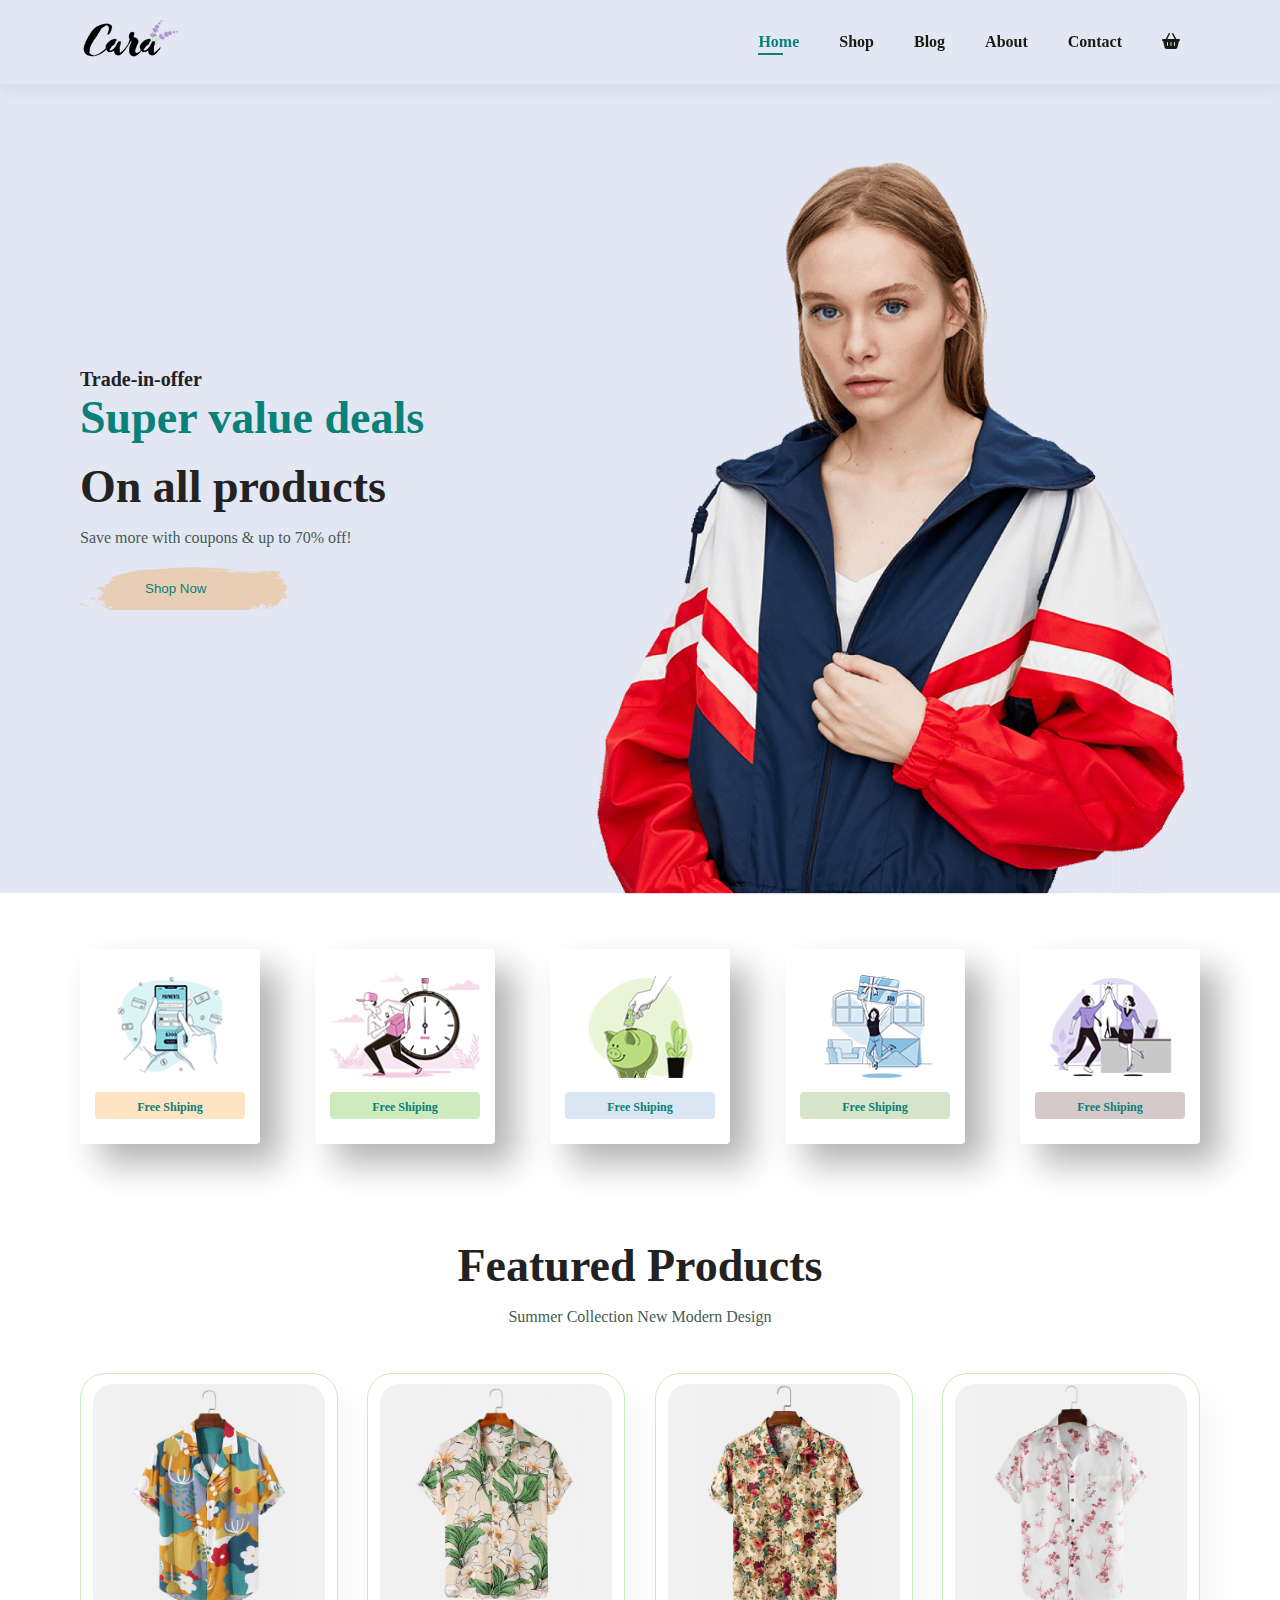
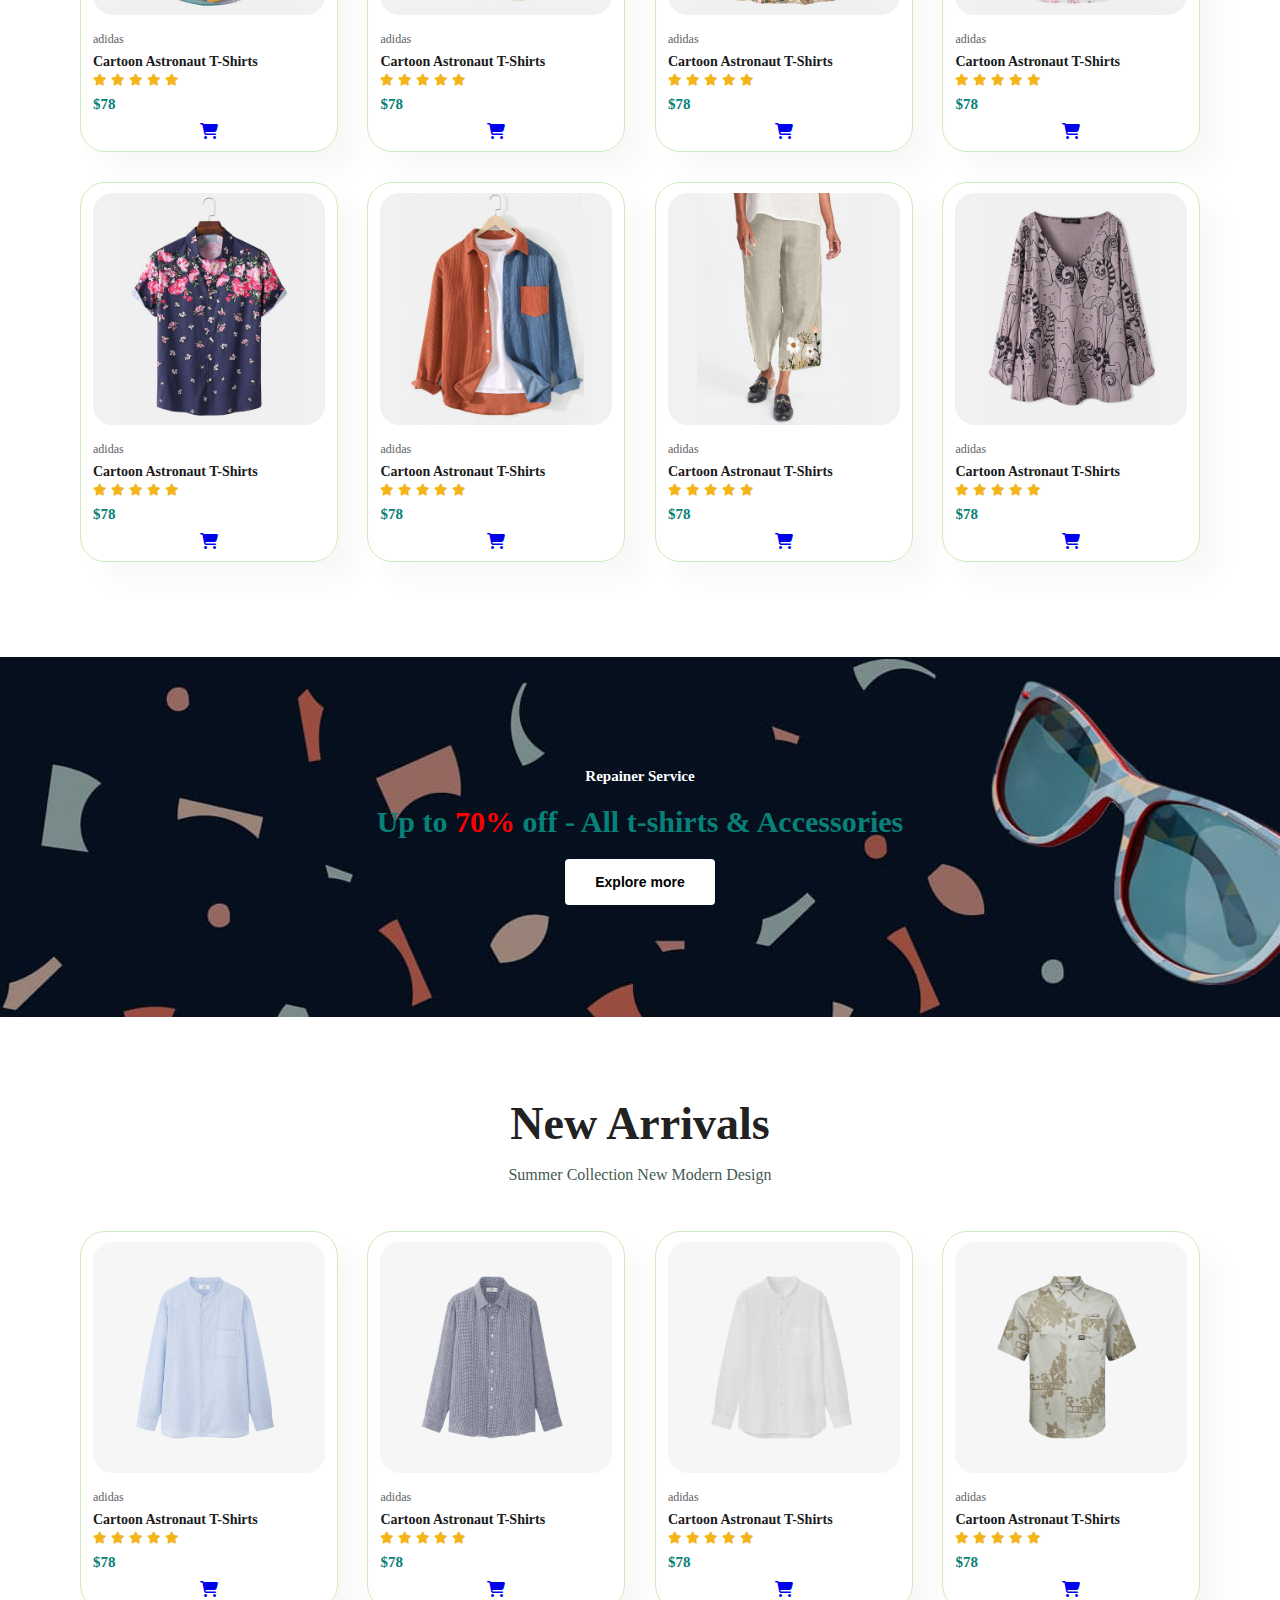
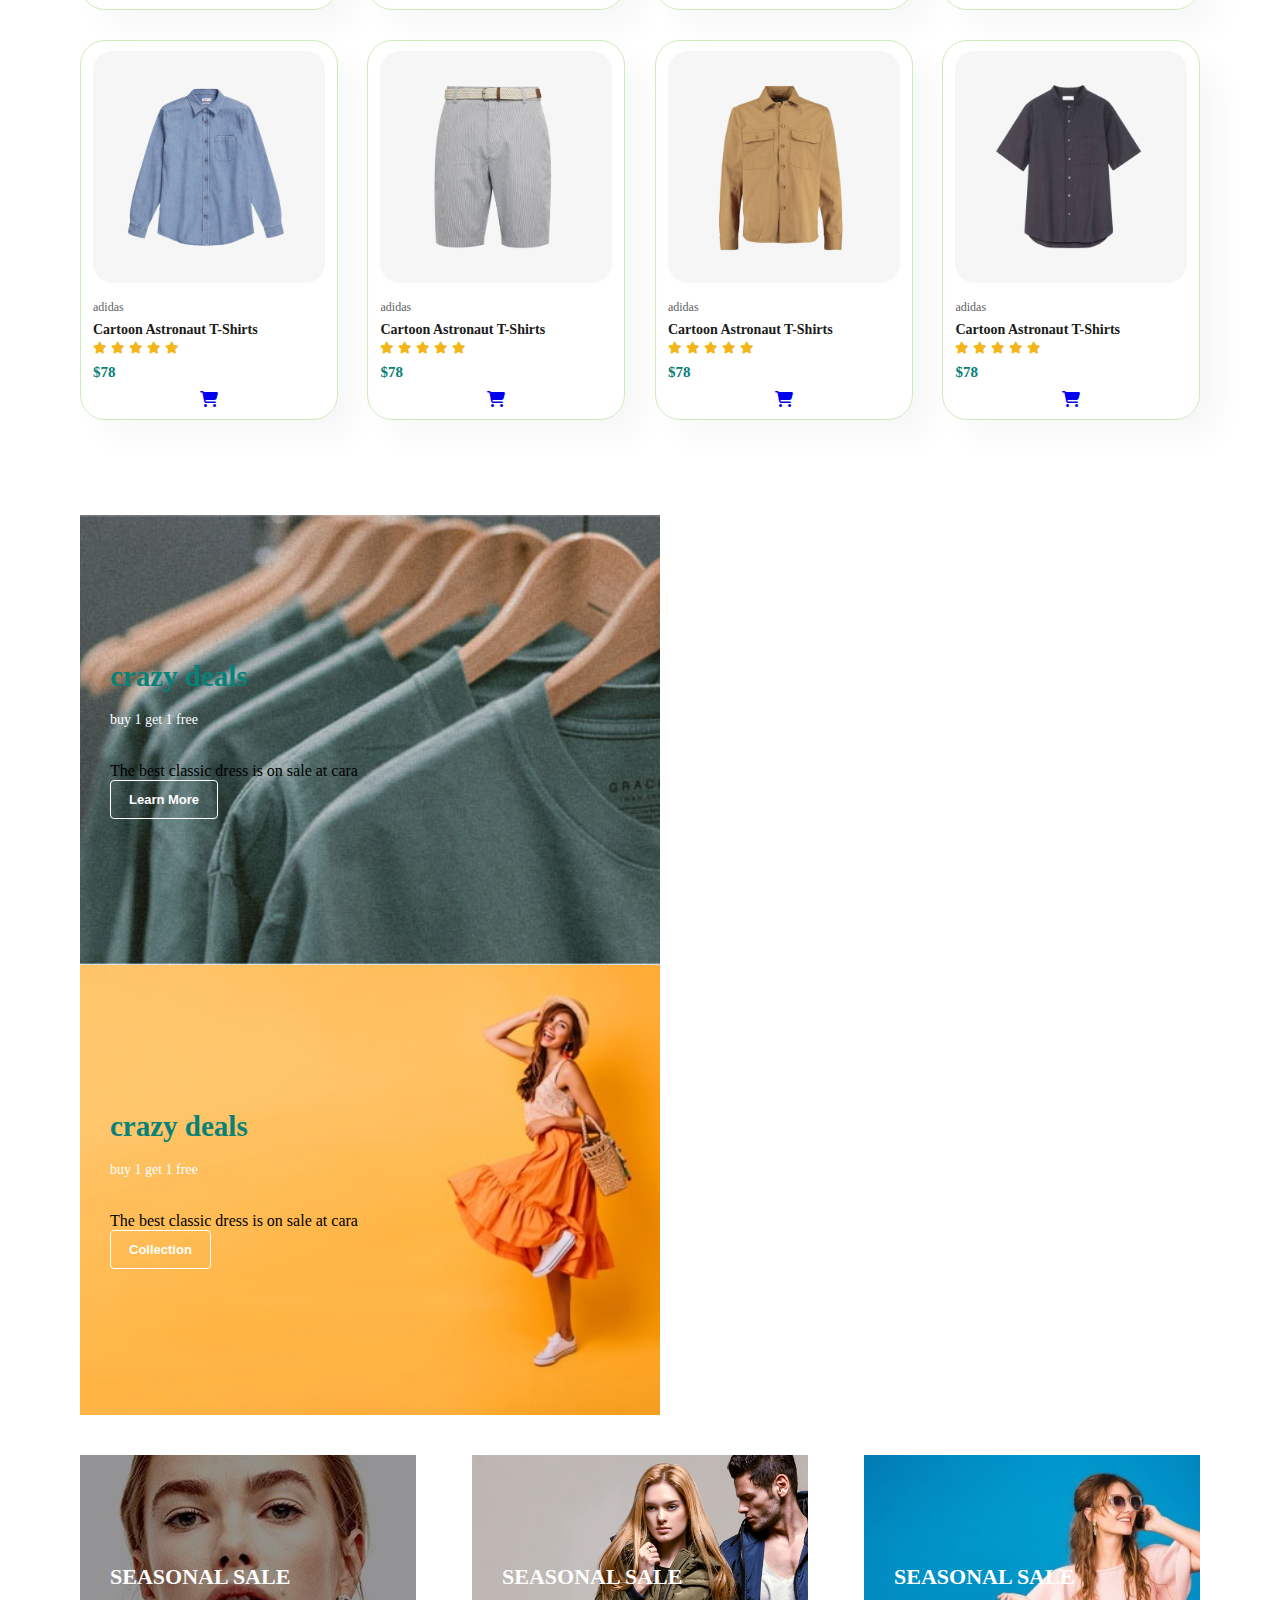
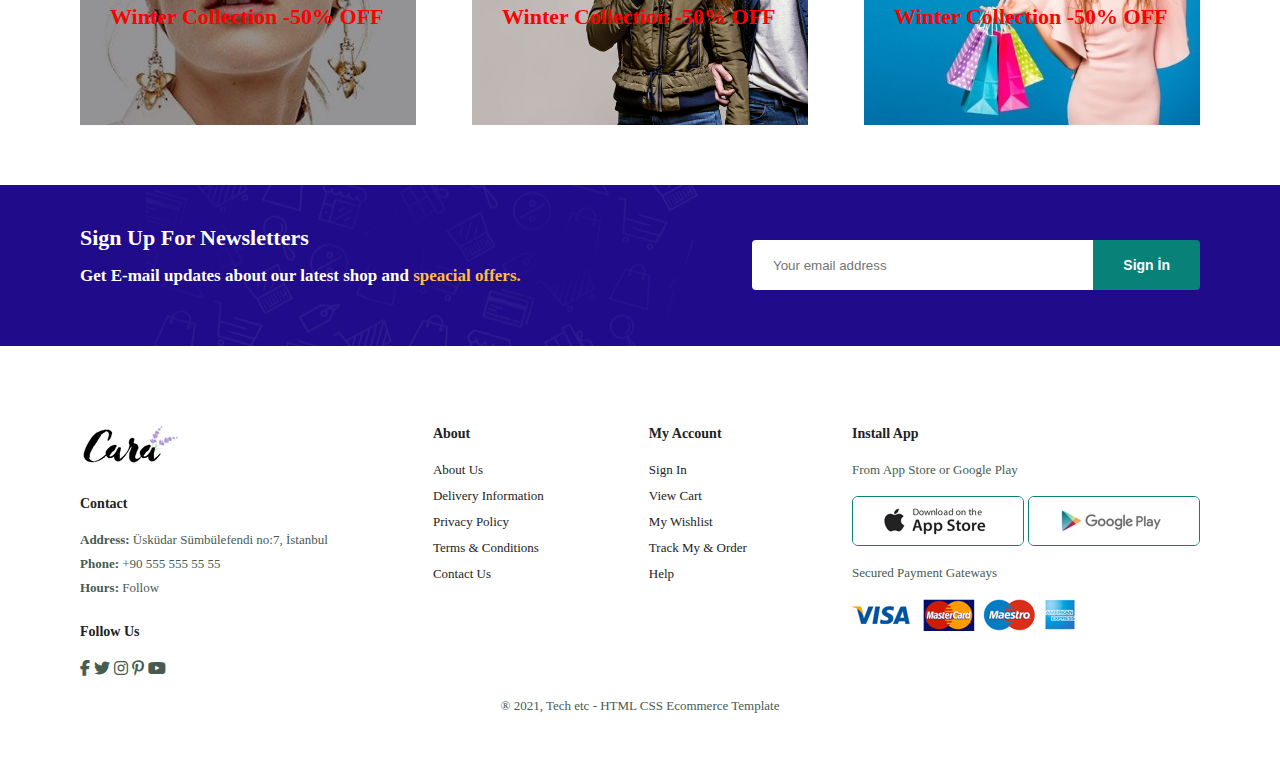
<file: index.html>
<!DOCTYPE html>
<html lang="en">
  <head>
    <meta charset="UTF-8" />
    <meta http-equiv="X-UA-Compatible" content="IE=edge" />
    <meta name="viewport" content="width=device-width, initial-scale=1.0" />
    <link rel="stylesheet" href="styles.css" />
    <link
      rel="stylesheet"
      href="https://cdnjs.cloudflare.com/ajax/libs/font-awesome/6.2.0/css/all.min.css"
    />

    <title>Document</title>
  </head>
  <body>
    <section id="header">
      <a href="#"><img src="./img/logo.png" class="logo" alt="" /></a>
      <div>
        <ul id="navbar">
          <li><a class="active" href="index.html">Home</a></li>
          <li><a href="">Shop</a></li>
          <li><a href="">Blog</a></li>
          <li><a href="">About</a></li>
          <li><a href="">Contact</a></li>
          <li>
            <a href=""><i id="lg-bag" class="fa-sharp fa-solid fa-basket-shopping"></i></a>
          </li>
          <a href="#" id="close"><i class="fa-solid fa-x"></i></a>
        </ul>
        <div id="mobile">
          <a href=""> <i class="fa-sharp fa-solid fa-basket-shopping"></i></a>
          <i id="bar" class="fas fa-outdent"></i>
        </div>
      </div>
    </section>

    <section id="hero">
      <h4 class="one">Trade-in-offer</h4>
      <h2 class="two">Super value deals</h2>
      <h2 class="one">On all products</h2>
      <p class="one">Save more with coupons & up to 70% off!</p>
      <button class="one">Shop Now</button>
    </section>

    <section id="feature" class="section-p1">
      <div class="fe-box">
        <img src="./img/features/f1.png" alt="" />
        <h6>Free Shiping</h6>
      </div>
      <div class="fe-box">
        <img src="./img/features/f2.png" alt="" />
        <h6>Free Shiping</h6>
      </div>
      <div class="fe-box">
        <img src="./img/features/f3.png" alt="" />
        <h6>Free Shiping</h6>
      </div>
      <div class="fe-box">
        <img src="./img/features/f4.png" alt="" />
        <h6>Free Shiping</h6>
      </div>
      <div class="fe-box">
        <img src="./img/features/f5.png" alt="" />
        <h6>Free Shiping</h6>
      </div>
    </section>

    <section id="product1" class="section-p1">
      <h2>Featured Products</h2>
      <p>Summer Collection New Modern Design</p>
      <div class="pro-container">
        <div class="pro">
          <img src="./img/products/f1.jpg" alt="" />
          <div class="des">
            <span>adidas</span>
            <h5>Cartoon Astronaut T-Shirts</h5>
            <div class="star">
              <i class="fas fa-star"></i>
              <i class="fas fa-star"></i>
              <i class="fas fa-star"></i>
              <i class="fas fa-star"></i>
              <i class="fas fa-star"></i>
            </div>
            <h4>$78</h4>
          </div>
          <a href="#"><i class="fa-solid fa-cart-shopping" id="cart"></i></a>
        </div>
        <div class="pro">
          <img src="./img/products/f2.jpg" alt="" />
          <div class="des">
            <span>adidas</span>
            <h5>Cartoon Astronaut T-Shirts</h5>
            <div class="star">
              <i class="fas fa-star"></i>
              <i class="fas fa-star"></i>
              <i class="fas fa-star"></i>
              <i class="fas fa-star"></i>
              <i class="fas fa-star"></i>
            </div>
            <h4>$78</h4>
          </div>
          <a href="#"><i class="fa-solid fa-cart-shopping" id="cart"></i></a>
        </div>
        <div class="pro">
          <img src="./img/products/f3.jpg" alt="" />
          <div class="des">
            <span>adidas</span>
            <h5>Cartoon Astronaut T-Shirts</h5>
            <div class="star">
              <i class="fas fa-star"></i>
              <i class="fas fa-star"></i>
              <i class="fas fa-star"></i>
              <i class="fas fa-star"></i>
              <i class="fas fa-star"></i>
            </div>
            <h4>$78</h4>
          </div>
          <a href="#"><i class="fa-solid fa-cart-shopping" id="cart"></i></a>
        </div>
        <div class="pro">
          <img src="./img/products/f4.jpg" alt="" />
          <div class="des">
            <span>adidas</span>
            <h5>Cartoon Astronaut T-Shirts</h5>
            <div class="star">
              <i class="fas fa-star"></i>
              <i class="fas fa-star"></i>
              <i class="fas fa-star"></i>
              <i class="fas fa-star"></i>
              <i class="fas fa-star"></i>
            </div>
            <h4>$78</h4>
          </div>
          <a href="#"><i class="fa-solid fa-cart-shopping" id="cart"></i></a>
        </div>
        <div class="pro">
          <img src="./img/products/f5.jpg" alt="" />
          <div class="des">
            <span>adidas</span>
            <h5>Cartoon Astronaut T-Shirts</h5>
            <div class="star">
              <i class="fas fa-star"></i>
              <i class="fas fa-star"></i>
              <i class="fas fa-star"></i>
              <i class="fas fa-star"></i>
              <i class="fas fa-star"></i>
            </div>
            <h4>$78</h4>
          </div>
          <a href="#"><i class="fa-solid fa-cart-shopping" id="cart"></i></a>
        </div>
        <div class="pro">
          <img src="./img/products/f6.jpg" alt="" />
          <div class="des">
            <span>adidas</span>
            <h5>Cartoon Astronaut T-Shirts</h5>
            <div class="star">
              <i class="fas fa-star"></i>
              <i class="fas fa-star"></i>
              <i class="fas fa-star"></i>
              <i class="fas fa-star"></i>
              <i class="fas fa-star"></i>
            </div>
            <h4>$78</h4>
          </div>
          <a href="#"><i class="fa-solid fa-cart-shopping" id="cart"></i></a>
        </div>
        <div class="pro">
          <img src="./img/products/f7.jpg" alt="" />
          <div class="des">
            <span>adidas</span>
            <h5>Cartoon Astronaut T-Shirts</h5>
            <div class="star">
              <i class="fas fa-star"></i>
              <i class="fas fa-star"></i>
              <i class="fas fa-star"></i>
              <i class="fas fa-star"></i>
              <i class="fas fa-star"></i>
            </div>
            <h4>$78</h4>
          </div>
          <a href="#"><i class="fa-solid fa-cart-shopping" id="cart"></i></a>
        </div>
        <div class="pro">
          <img src="./img/products/f8.jpg" alt="" />
          <div class="des">
            <span>adidas</span>
            <h5>Cartoon Astronaut T-Shirts</h5>
            <div class="star">
              <i class="fas fa-star"></i>
              <i class="fas fa-star"></i>
              <i class="fas fa-star"></i>
              <i class="fas fa-star"></i>
              <i class="fas fa-star"></i>
            </div>
            <h4>$78</h4>
          </div>
          <a href="#"><i class="fa-solid fa-cart-shopping" id="cart"></i></a>
        </div>
      </div>
    </section>

    <section id="banner" class="section-m1">
      <h4>Repainer Service</h4>
      <h2>Up to <span>70%</span> off - All t-shirts & Accessories</h2>
      <button class="normal">Explore more</button>
    </section>

    <section id="product1" class="section-p1">
      <h2>New Arrivals</h2>
      <p>Summer Collection New Modern Design</p>
      <div class="pro-container">
        <div class="pro">
          <img src="./img/products/n1.jpg" alt="" />
          <div class="des">
            <span>adidas</span>
            <h5>Cartoon Astronaut T-Shirts</h5>
            <div class="star">
              <i class="fas fa-star"></i>
              <i class="fas fa-star"></i>
              <i class="fas fa-star"></i>
              <i class="fas fa-star"></i>
              <i class="fas fa-star"></i>
            </div>
            <h4>$78</h4>
          </div>
          <a href="#"><i class="fa-solid fa-cart-shopping" id="cart"></i></a>
        </div>
        <div class="pro">
          <img src="./img/products/n2.jpg" alt="" />
          <div class="des">
            <span>adidas</span>
            <h5>Cartoon Astronaut T-Shirts</h5>
            <div class="star">
              <i class="fas fa-star"></i>
              <i class="fas fa-star"></i>
              <i class="fas fa-star"></i>
              <i class="fas fa-star"></i>
              <i class="fas fa-star"></i>
            </div>
            <h4>$78</h4>
          </div>
          <a href="#"><i class="fa-solid fa-cart-shopping" id="cart"></i></a>
        </div>
        <div class="pro">
          <img src="./img/products/n3.jpg" alt="" />
          <div class="des">
            <span>adidas</span>
            <h5>Cartoon Astronaut T-Shirts</h5>
            <div class="star">
              <i class="fas fa-star"></i>
              <i class="fas fa-star"></i>
              <i class="fas fa-star"></i>
              <i class="fas fa-star"></i>
              <i class="fas fa-star"></i>
            </div>
            <h4>$78</h4>
          </div>
          <a href="#"><i class="fa-solid fa-cart-shopping" id="cart"></i></a>
        </div>
        <div class="pro">
          <img src="./img/products/n4.jpg" alt="" />
          <div class="des">
            <span>adidas</span>
            <h5>Cartoon Astronaut T-Shirts</h5>
            <div class="star">
              <i class="fas fa-star"></i>
              <i class="fas fa-star"></i>
              <i class="fas fa-star"></i>
              <i class="fas fa-star"></i>
              <i class="fas fa-star"></i>
            </div>
            <h4>$78</h4>
          </div>
          <a href="#"><i class="fa-solid fa-cart-shopping" id="cart"></i></a>
        </div>
        <div class="pro">
          <img src="./img/products/n5.jpg" alt="" />
          <div class="des">
            <span>adidas</span>
            <h5>Cartoon Astronaut T-Shirts</h5>
            <div class="star">
              <i class="fas fa-star"></i>
              <i class="fas fa-star"></i>
              <i class="fas fa-star"></i>
              <i class="fas fa-star"></i>
              <i class="fas fa-star"></i>
            </div>
            <h4>$78</h4>
          </div>
          <a href="#"><i class="fa-solid fa-cart-shopping" id="cart"></i></a>
        </div>
        <div class="pro">
          <img src="./img/products/n6.jpg" alt="" />
          <div class="des">
            <span>adidas</span>
            <h5>Cartoon Astronaut T-Shirts</h5>
            <div class="star">
              <i class="fas fa-star"></i>
              <i class="fas fa-star"></i>
              <i class="fas fa-star"></i>
              <i class="fas fa-star"></i>
              <i class="fas fa-star"></i>
            </div>
            <h4>$78</h4>
          </div>
          <a href="#"><i class="fa-solid fa-cart-shopping" id="cart"></i></a>
        </div>
        <div class="pro">
          <img src="./img/products/n7.jpg" alt="" />
          <div class="des">
            <span>adidas</span>
            <h5>Cartoon Astronaut T-Shirts</h5>
            <div class="star">
              <i class="fas fa-star"></i>
              <i class="fas fa-star"></i>
              <i class="fas fa-star"></i>
              <i class="fas fa-star"></i>
              <i class="fas fa-star"></i>
            </div>
            <h4>$78</h4>
          </div>
          <a href="#"><i class="fa-solid fa-cart-shopping" id="cart"></i></a>
        </div>
        <div class="pro">
          <img src="./img/products/n8.jpg" alt="" />
          <div class="des">
            <span>adidas</span>
            <h5>Cartoon Astronaut T-Shirts</h5>
            <div class="star">
              <i class="fas fa-star"></i>
              <i class="fas fa-star"></i>
              <i class="fas fa-star"></i>
              <i class="fas fa-star"></i>
              <i class="fas fa-star"></i>
            </div>
            <h4>$78</h4>
          </div>
          <a href="#"><i class="fa-solid fa-cart-shopping" id="cart"></i></a>
        </div>
      </div>
    </section>

    <section id="sm-banner" class="section-p1">
      <div class="banner-box banner-box2">
        <h4>crazy deals</h4>
        <h2>buy 1 get 1 free</h2>
        <span>The best classic dress is on sale at cara</span>
        <button class="white">Learn More</button>
      </div>
      <div class="banner-box">
        <h4>crazy deals</h4>
        <h2>buy 1 get 1 free</h2>
        <span>The best classic dress is on sale at cara</span>
        <button class="white">Collection</button>
      </div>
    </section>

    <section id="banner3">
      <div class="banner-box">
        <h2>SEASONAL SALE</h2>
        <h3>Winter Collection -50% OFF</h3>
      </div>
      <div class="banner-box banner-box2">
        <h2>SEASONAL SALE</h2>
        <h3>Winter Collection -50% OFF</h3>
      </div>
      <div class="banner-box banner-box3">
        <h2>SEASONAL SALE</h2>
        <h3>Winter Collection -50% OFF</h3>
      </div>
    </section>

    <section id="newsletter" class="section-p1 section-m1">
      <div class="newstext">
        <h4>Sign Up For Newsletters</h4>
        <p>
          Get E-mail updates about our latest shop and
          <span>speacial offers.</span>
        </p>
      </div>
      <div class="form">
        <input type="text" placeholder="Your email address" />
        <button class="normal">Sign İn</button>
      </div>
    </section>

    <footer class="section-p1">
      <div class="col">
        <img src="./img/logo.png" alt="" class="logo" />
        <h4>Contact</h4>
        <p><strong>Address: </strong> Üsküdar Sümbülefendi no:7, İstanbul</p>
        <p><strong>Phone: </strong> +90 555 555 55 55</p>
        <p><strong>Hours: </strong> Follow</p>
        <div class="follow">
          <h4>Follow Us</h4>
          <div class="icon">
            <i class="fab fa-facebook-f"></i>
            <i class="fab fa-twitter"></i>
            <i class="fab fa-instagram"></i>
            <i class="fab fa-pinterest-p"></i>
            <i class="fab fa-youtube"></i>
          </div>
        </div>
      </div>
      <div class="col">
        <h4>About</h4>
        <a href="#">About Us</a>
        <a href="#">Delivery Information</a>
        <a href="#">Privacy Policy</a>
        <a href="#">Terms & Conditions</a>
        <a href="#">Contact Us</a>
      </div>
      <div class="col">
        <h4>My Account</h4>
        <a href="#">Sign In</a>
        <a href="#">View Cart</a>
        <a href="#">My Wishlist</a>
        <a href="#">Track My & Order</a>
        <a href="#">Help</a>
      </div>
      <div class="col install">
        <h4>Install App</h4>
        <p>From App Store or Google Play</p>
        <div class="row">
          <img src="./img/pay/app.jpg" alt="" />
          <img src="./img/pay/play.jpg" alt="" />
        </div>
        <p>Secured Payment Gateways</p>
        <img src="./img/pay/pay.png" alt="" />
      </div>
      <div class="copyright">
        <p>® 2021, Tech etc - HTML CSS Ecommerce Template</p>
      </div>
    </footer>

    <script src="./script.js"></script>
  </body>
</html>
</file>
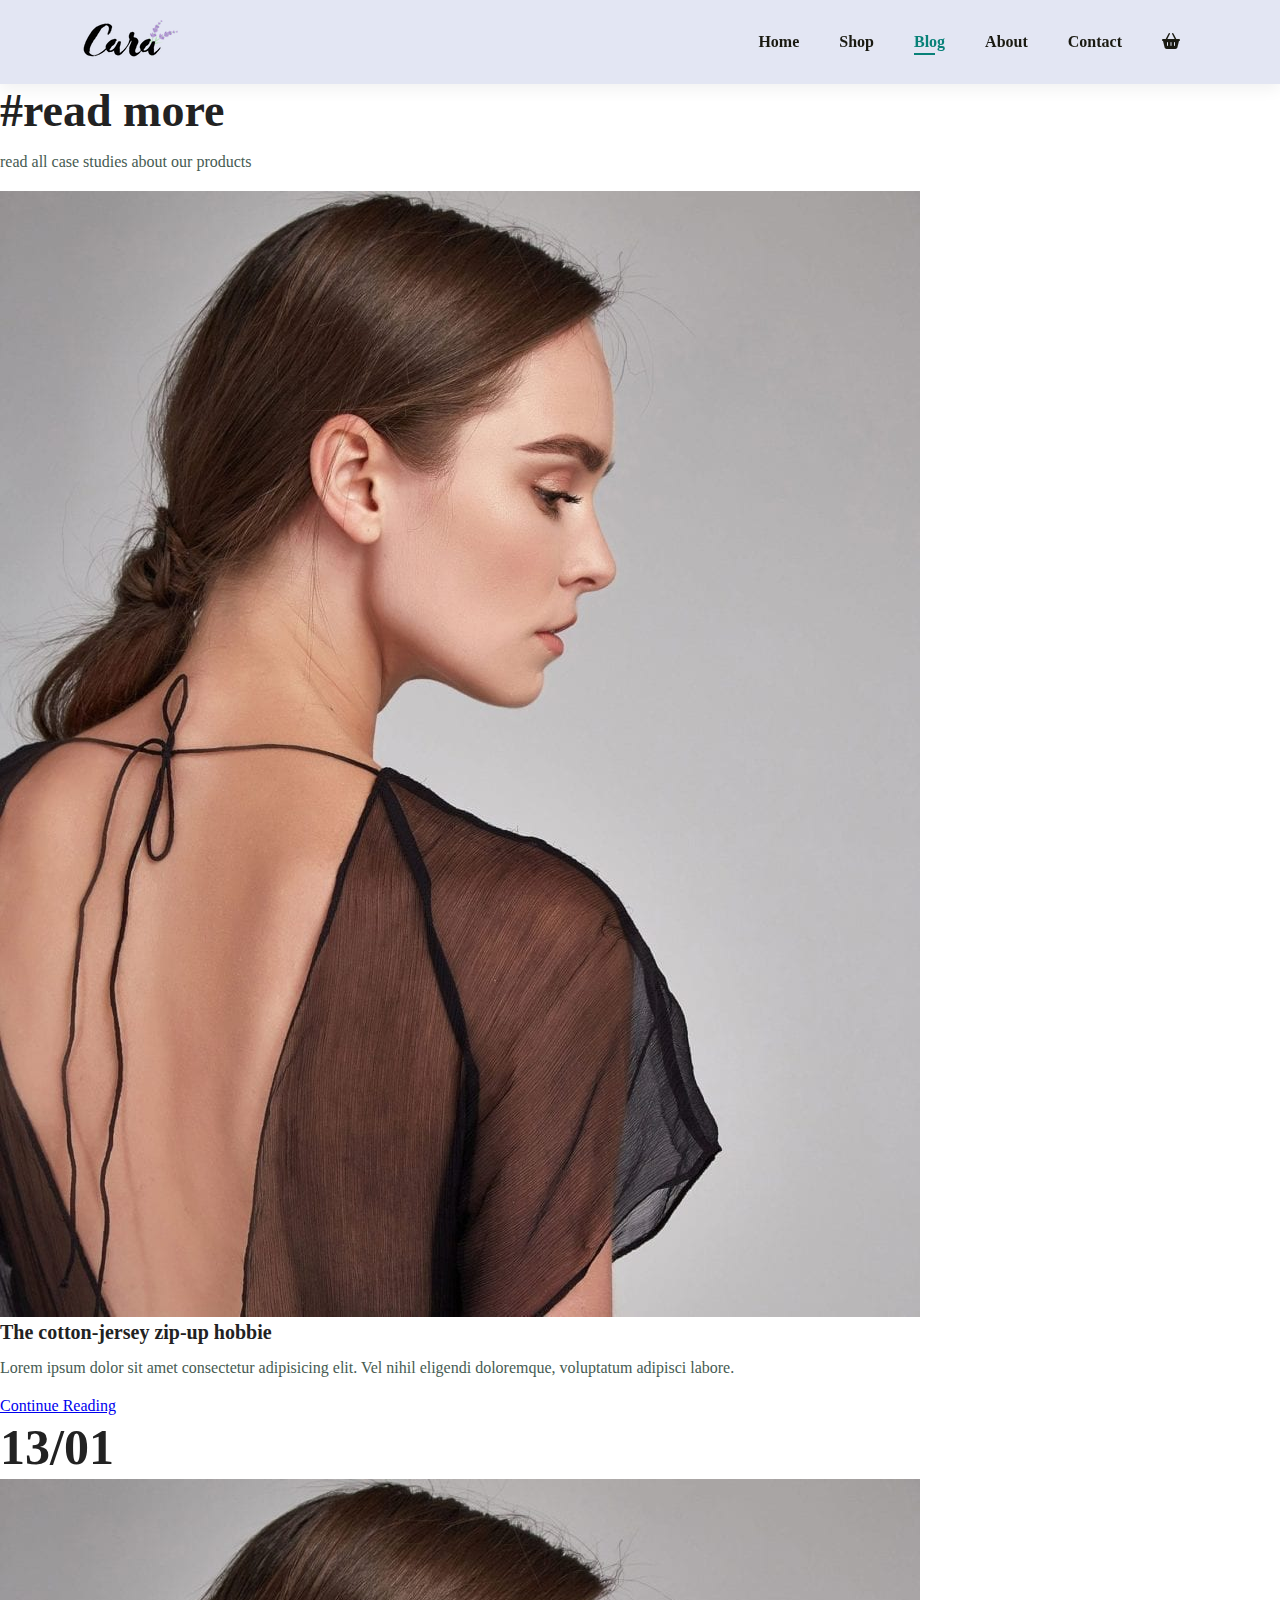
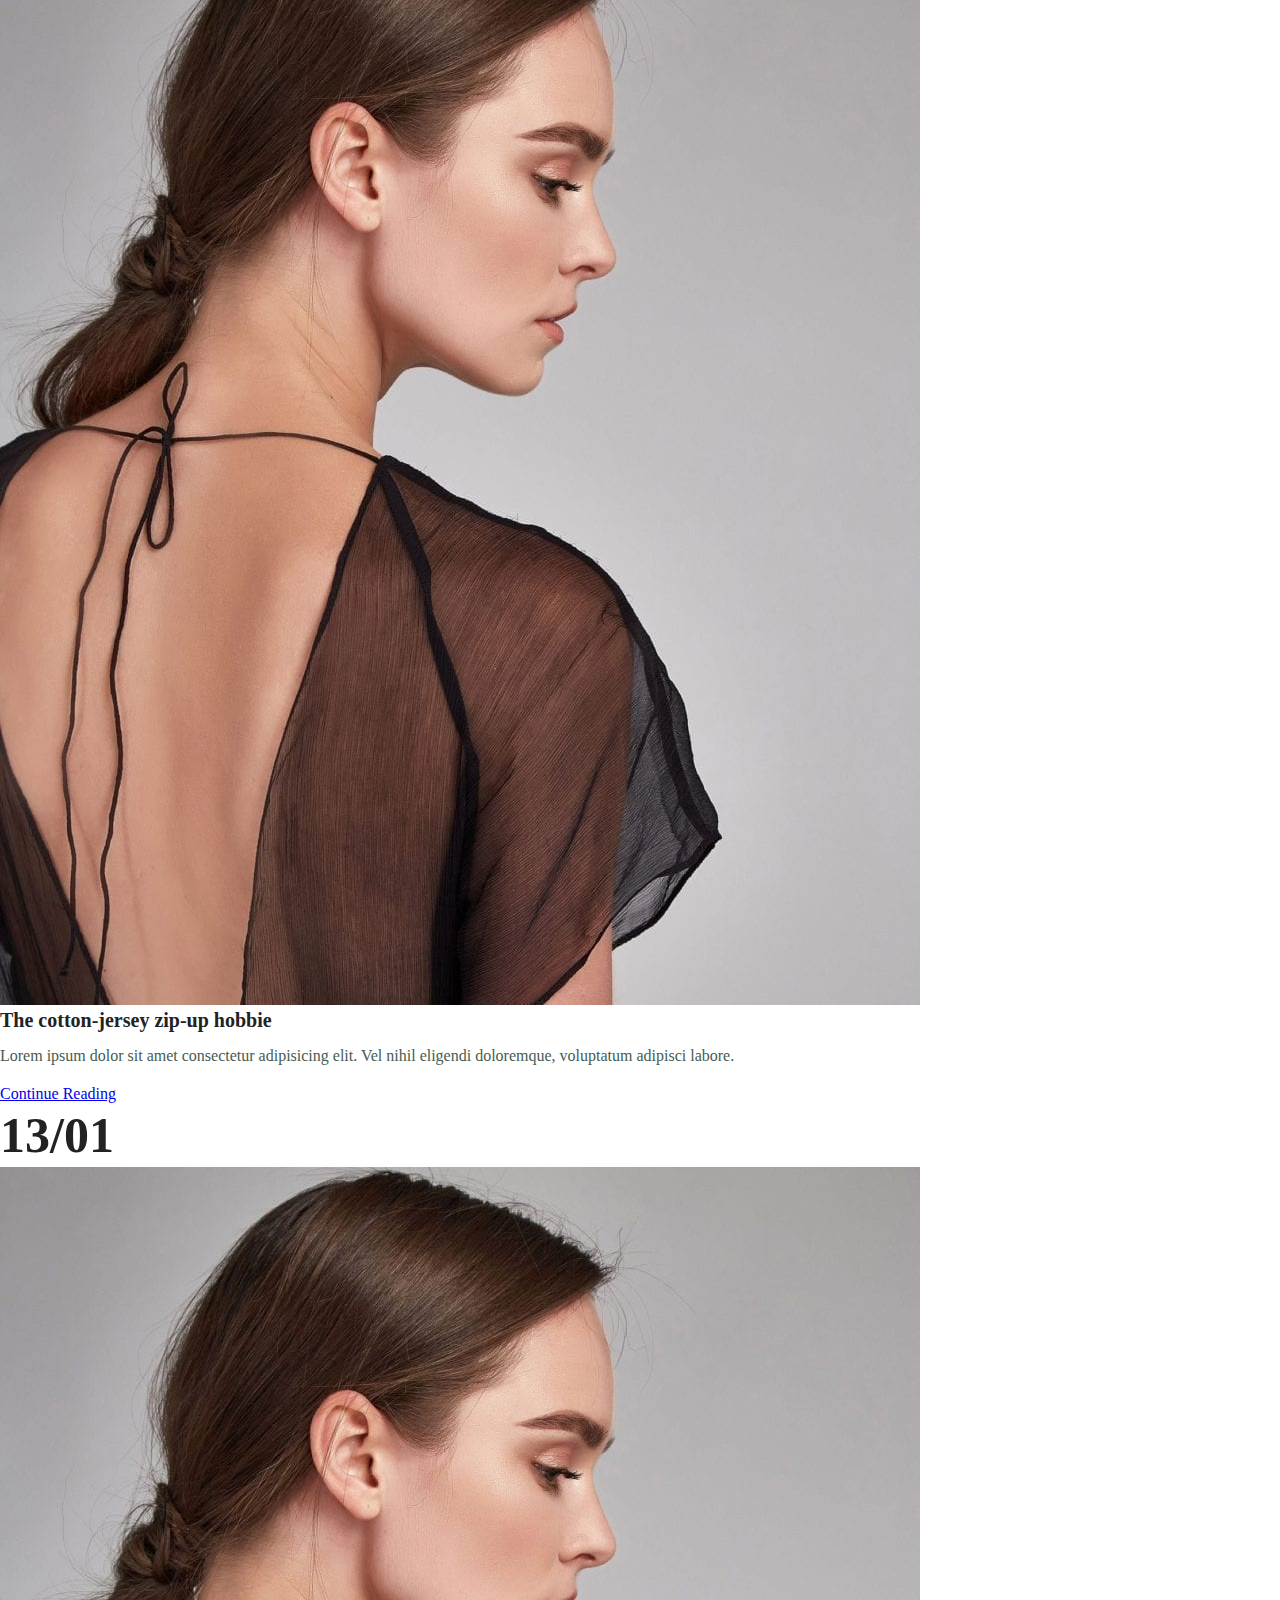
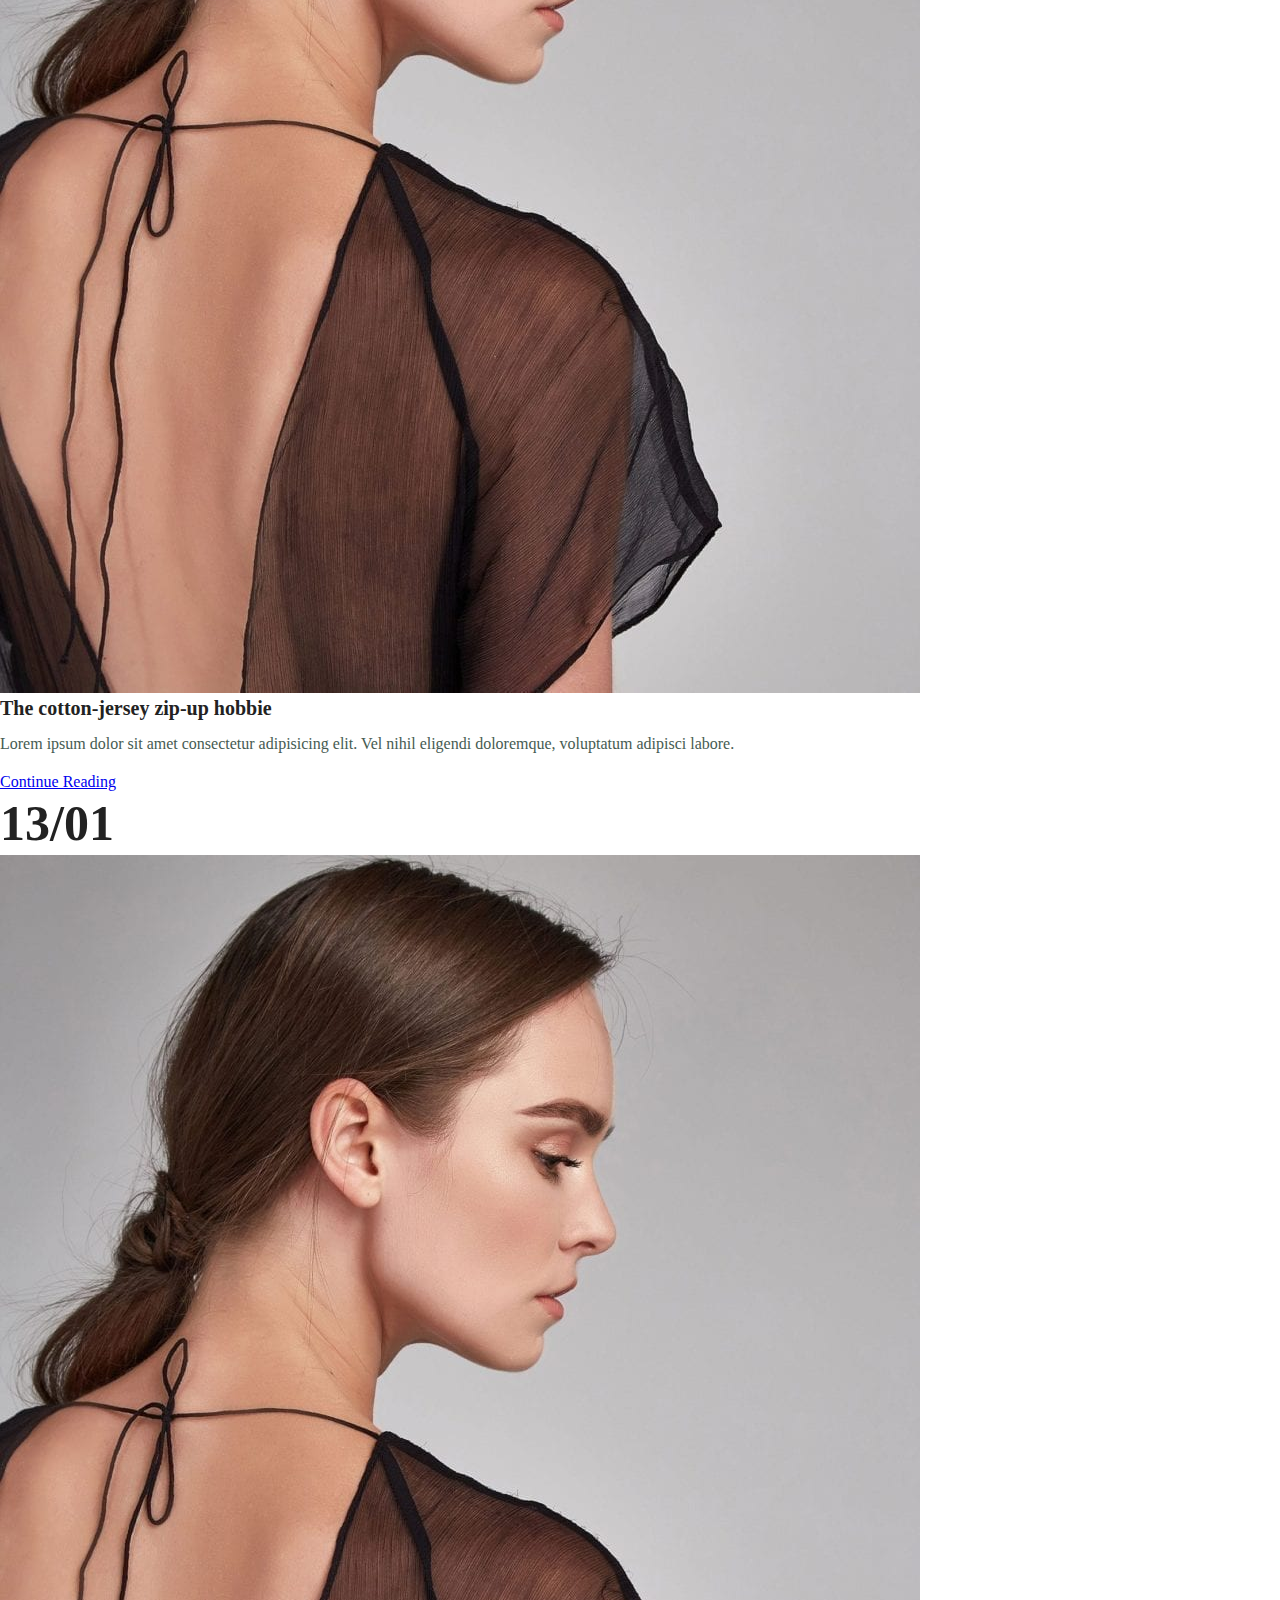
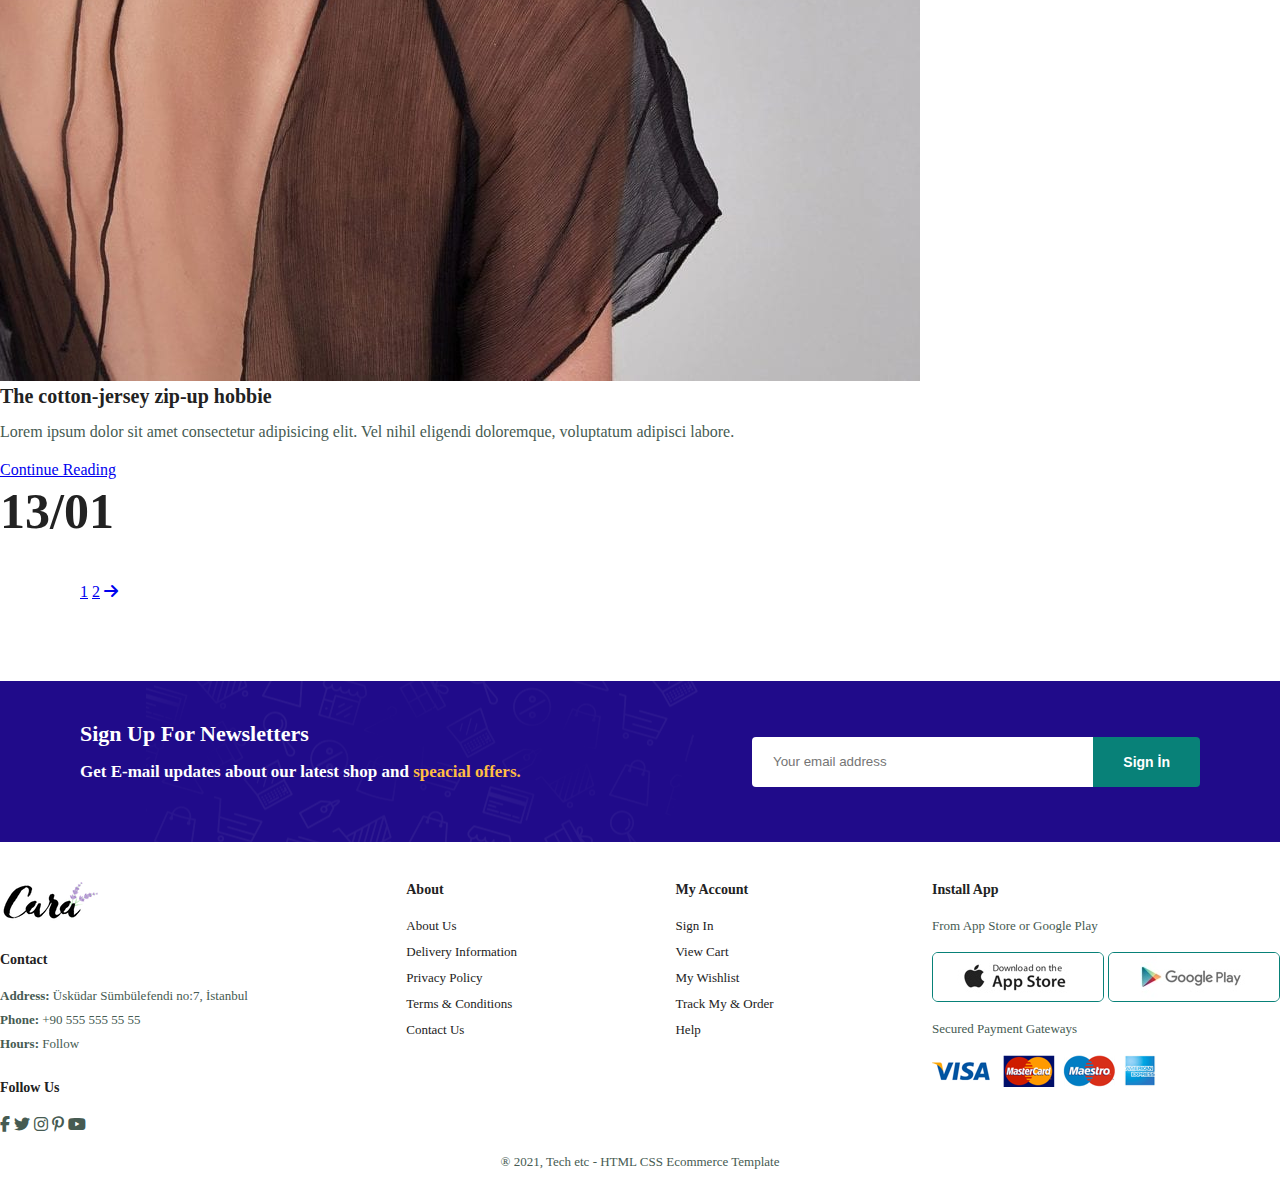
<file: blog.html>
<!DOCTYPE html>
<html lang="en">
  <head>
    <meta charset="UTF-8" />
    <meta http-equiv="X-UA-Compatible" content="IE=edge" />
    <meta name="viewport" content="width=device-width, initial-scale=1.0" />
    <link rel="stylesheet" href="styles.css" />
    <link
      rel="stylesheet"
      href="https://cdnjs.cloudflare.com/ajax/libs/font-awesome/6.2.0/css/all.min.css"
    />

    <title>Document</title>
  </head>
  <body>
    <section id="header">
      <a href="#"><img src="./img/logo.png" class="logo" alt="" /></a>
      <div>
        <ul id="navbar">
          <li><a href="index.html">Home</a></li>
          <li><a href="">Shop</a></li>
          <li><a class="active" href="">Blog</a></li>
          <li><a href="">About</a></li>
          <li><a href="">Contact</a></li>
          <li>
            <a href=""
              ><i id="lg-bag" class="fa-sharp fa-solid fa-basket-shopping"></i
            ></a>
          </li>
          <a href="#" id="close"><i class="fa-solid fa-x"></i></a>
        </ul>
        <div id="mobile">
          <a href=""> <i class="fa-sharp fa-solid fa-basket-shopping"></i></a>
          <i id="bar" class="fas fa-outdent"></i>
        </div>
      </div>
    </section>

    <section id="page-header" class="blog-header">
      <h2>#read more</h2>
      <p>read all case studies about our products</p>
    </section>

    <section id="blog">
      <div class="blog-box">
        <div class="blog-img">
          <img src="./img/blog/b1.jpg" alt="" />
        </div>
        <div class="blog-details">
          <h4>The cotton-jersey zip-up hobbie</h4>
          <p>
            Lorem ipsum dolor sit amet consectetur adipisicing elit. Vel nihil
            eligendi doloremque, voluptatum adipisci labore.
          </p>
          <a href="#">Continue Reading</a>
        </div>
        <h1>13/01</h1>
      </div>
      <div class="blog-box">
        <div class="blog-img">
          <img src="./img/blog/b1.jpg" alt="" />
        </div>
        <div class="blog-details">
          <h4>The cotton-jersey zip-up hobbie</h4>
          <p>
            Lorem ipsum dolor sit amet consectetur adipisicing elit. Vel nihil
            eligendi doloremque, voluptatum adipisci labore.
          </p>
          <a href="#">Continue Reading</a>
        </div>
        <h1>13/01</h1>
      </div>
      <div class="blog-box">
        <div class="blog-img">
          <img src="./img/blog/b1.jpg" alt="" />
        </div>
        <div class="blog-details">
          <h4>The cotton-jersey zip-up hobbie</h4>
          <p>
            Lorem ipsum dolor sit amet consectetur adipisicing elit. Vel nihil
            eligendi doloremque, voluptatum adipisci labore.
          </p>
          <a href="#">Continue Reading</a>
        </div>
        <h1>13/01</h1>
      </div>
      <div class="blog-box">
        <div class="blog-img">
          <img src="./img/blog/b1.jpg" alt="" />
        </div>
        <div class="blog-details">
          <h4>The cotton-jersey zip-up hobbie</h4>
          <p>
            Lorem ipsum dolor sit amet consectetur adipisicing elit. Vel nihil
            eligendi doloremque, voluptatum adipisci labore.
          </p>
          <a href="#">Continue Reading</a>
        </div>
        <h1>13/01</h1>
      </div>
    </section>

    <section id="pagination" class="section-p1">
      <a href="#">1</a>
      <a href="#">2</a>
      <a href="#"><i class="fa-solid fa-arrow-right"></i></a>
    </section>

    <section id="newsletter" class="section-p1 section-m1">
      <div class="newstext">
        <h4>Sign Up For Newsletters</h4>
        <p>
          Get E-mail updates about our latest shop and
          <span>speacial offers.</span>
        </p>
      </div>
      <div class="form">
        <input type="text" placeholder="Your email address" />
        <button class="normal">Sign İn</button>
      </div>
    </section>

    <footer class="sectionp-1">
      <div class="col">
        <img src="./img/logo.png" alt="" class="logo" />
        <h4>Contact</h4>
        <p><strong>Address: </strong> Üsküdar Sümbülefendi no:7, İstanbul</p>
        <p><strong>Phone: </strong> +90 555 555 55 55</p>
        <p><strong>Hours: </strong> Follow</p>
        <div class="follow">
          <h4>Follow Us</h4>
          <div class="icon">
            <i class="fab fa-facebook-f"></i>
            <i class="fab fa-twitter"></i>
            <i class="fab fa-instagram"></i>
            <i class="fab fa-pinterest-p"></i>
            <i class="fab fa-youtube"></i>
          </div>
        </div>
      </div>
      <div class="col">
        <h4>About</h4>
        <a href="#">About Us</a>
        <a href="#">Delivery Information</a>
        <a href="#">Privacy Policy</a>
        <a href="#">Terms & Conditions</a>
        <a href="#">Contact Us</a>
      </div>
      <div class="col">
        <h4>My Account</h4>
        <a href="#">Sign In</a>
        <a href="#">View Cart</a>
        <a href="#">My Wishlist</a>
        <a href="#">Track My & Order</a>
        <a href="#">Help</a>
      </div>
      <div class="col install">
        <h4>Install App</h4>
        <p>From App Store or Google Play</p>
        <div class="row">
          <img src="./img/pay/app.jpg" alt="" />
          <img src="./img/pay/play.jpg" alt="" />
        </div>
        <p>Secured Payment Gateways</p>
        <img src="./img/pay/pay.png" alt="" />
      </div>
      <div class="copyright">
        <p>® 2021, Tech etc - HTML CSS Ecommerce Template</p>
      </div>
    </footer>

    <script src="./script.js"></script>
  </body>
</html>
</file>
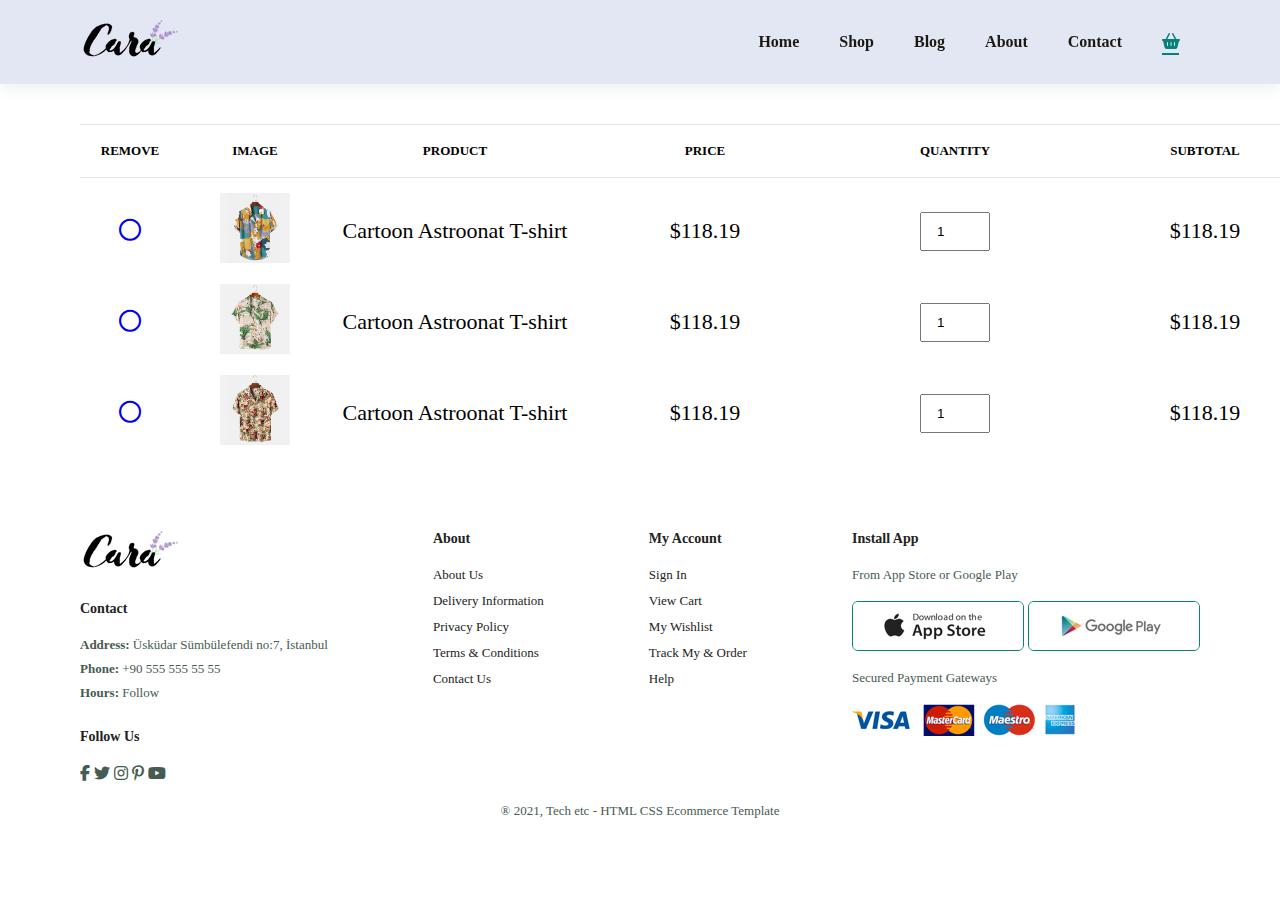
<file: cart.html>
<!DOCTYPE html>
<html lang="en">
  <head>
    <meta charset="UTF-8" />
    <meta http-equiv="X-UA-Compatible" content="IE=edge" />
    <meta name="viewport" content="width=device-width, initial-scale=1.0" />
  <link rel="stylesheet" href="./styles.css">
    <link
      rel="stylesheet"
      href="https://cdnjs.cloudflare.com/ajax/libs/font-awesome/6.2.0/css/all.min.css"
    />

    <title>Document</title>
  </head>
  <body>
    <section id="header">
      <a href="#"><img src="./img/logo.png" class="logo" alt="" /></a>
      <div>
        <ul id="navbar">
          <li><a href="index.html">Home</a></li>
          <li><a href="">Shop</a></li>
          <li><a href="">Blog</a></li>
          <li><a href="">About</a></li>
          <li><a href="">Contact</a></li>
          <li>
            <a href="" class="active"
              ><i id="lg-bag" class="fa-sharp fa-solid fa-basket-shopping"></i
            ></a>
          </li>
          <a href="#" id="close"><i class="fa-solid fa-x"></i></a>
        </ul>
        <div id="mobile">
          <a href=""> <i class="fa-sharp fa-solid fa-basket-shopping"></i></a>
          <i id="bar" class="fas fa-outdent"></i>
        </div>
      </div>
    </section>

    <section id="cart-header" class="about-header"></section>

    <section id="cart" class="section-p1">
      <table width="100%">
        <thead>
          <tr>
            <td>Remove</td>
            <td>Image</td>
            <td>Product</td>
            <td>Price</td>
            <td>Quantity</td>
            <td>Subtotal</td>
          </tr>
        </thead>
        <tbody>
          <tr>
            <td>
              <a href="#"><i class="fa-regular fa-circle"></i></a>
            </td>
            <td><img src="./img/products/f1.jpg" alt="" /></td>
            <td>Cartoon Astroonat T-shirt</td>
            <td>$118.19</td>
            <td><input type="number" value="1" /></td>
            <td>$118.19</td>
          </tr>
          <tr>
            <td>
              <a href="#"><i class="fa-regular fa-circle"></i></a>
            </td>
            <td><img src="./img/products/f2.jpg" alt="" /></td>
            <td>Cartoon Astroonat T-shirt</td>
            <td>$118.19</td>
            <td><input type="number" value="1" /></td>
            <td>$118.19</td>
          </tr>
          <tr>
            <td>
              <a href="#"><i class="fa-regular fa-circle"></i></a>
            </td>
            <td><img src="./img/products/f3.jpg" alt="" /></td>
            <td>Cartoon Astroonat T-shirt</td>
            <td>$118.19</td>
            <td><input type="number" value="1" /></td>
            <td>$118.19</td>
          </tr>
        </tbody>
      </table>
    </section>
  <!--   <section id="cart-add" >
      <div id="coupon">
        <h3>Apply Coupon</h3>
        <div>
          <input type="text" placeholder="Enter Your Coupon" />
          <button class="normal">Apply</button>
        </div>
        <div class="subtotal">
          <h3>Cart Total</h3>
          <table>
            <tr>
                <td>Cart Subtotal</td>
                <td>$33.33</td>
            </tr>
            <tr>
                <td>Sheeping</td>
                <td>Free</td>
            </tr>
            <tr>
                <td><strong>Total</strong></td>
                <td><strong>$335</strong></td>
            </tr>
          </table>
        </div>
      </div>
    </section> -->
    <footer class="section-p1">
      <div class="col">
        <img src="./img/logo.png" alt="" class="logo" />
        <h4>Contact</h4>
        <p><strong>Address: </strong> Üsküdar Sümbülefendi no:7, İstanbul</p>
        <p><strong>Phone: </strong> +90 555 555 55 55</p>
        <p><strong>Hours: </strong> Follow</p>
        <div class="follow">
          <h4>Follow Us</h4>
          <div class="icon">
            <i class="fab fa-facebook-f"></i>
            <i class="fab fa-twitter"></i>
            <i class="fab fa-instagram"></i>
            <i class="fab fa-pinterest-p"></i>
            <i class="fab fa-youtube"></i>
          </div>
        </div>
      </div>
      <div class="col">
        <h4>About</h4>
        <a href="#">About Us</a>
        <a href="#">Delivery Information</a>
        <a href="#">Privacy Policy</a>
        <a href="#">Terms & Conditions</a>
        <a href="#">Contact Us</a>
      </div>
      <div class="col">
        <h4>My Account</h4>
        <a href="#">Sign In</a>
        <a href="#">View Cart</a>
        <a href="#">My Wishlist</a>
        <a href="#">Track My & Order</a>
        <a href="#">Help</a>
      </div>
      <div class="col install">
        <h4>Install App</h4>
        <p>From App Store or Google Play</p>
        <div class="row">
          <img src="./img/pay/app.jpg" alt="" />
          <img src="./img/pay/play.jpg" alt="" />
        </div>
        <p>Secured Payment Gateways</p>
        <img src="./img/pay/pay.png" alt="" />
      </div>
      <div class="copyright">
        <p>® 2021, Tech etc - HTML CSS Ecommerce Template</p>
      </div>
    </footer>

    <script src="./script.js"></script>
  </body>
</html>
</file>
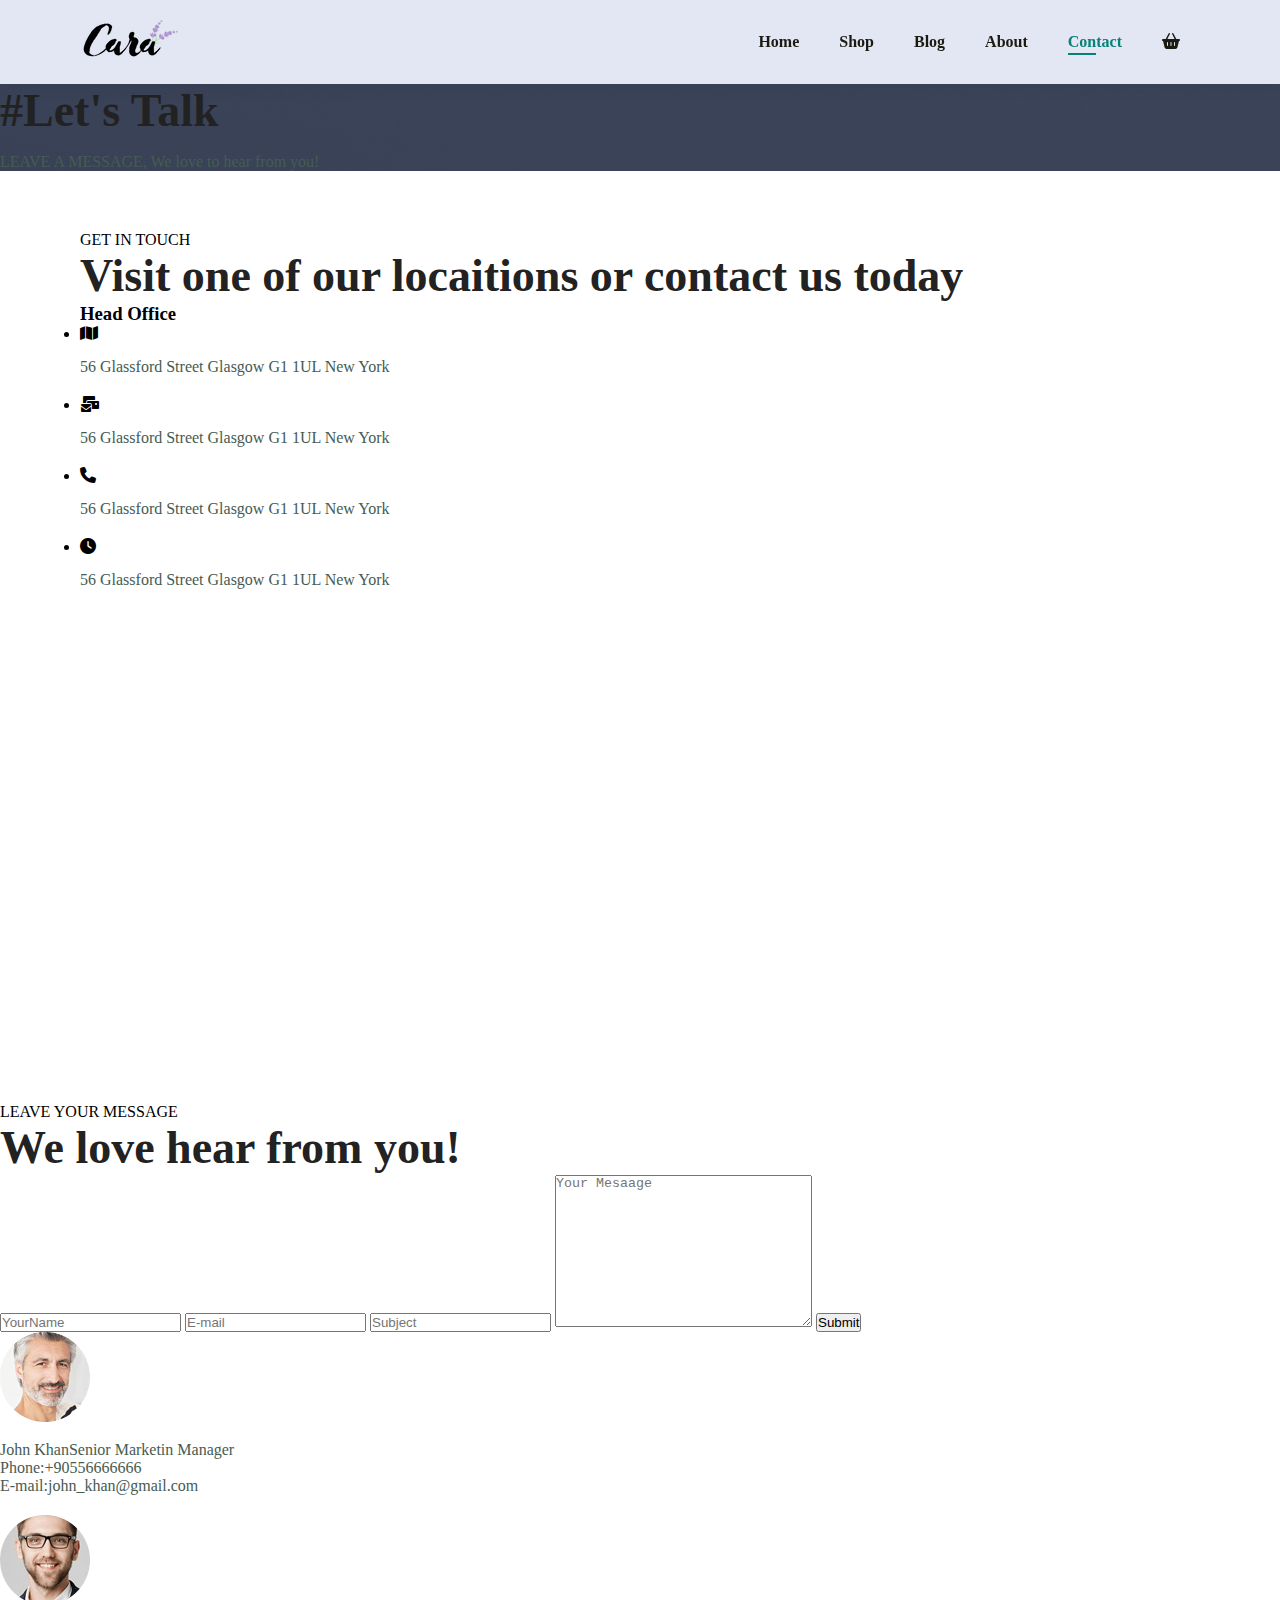
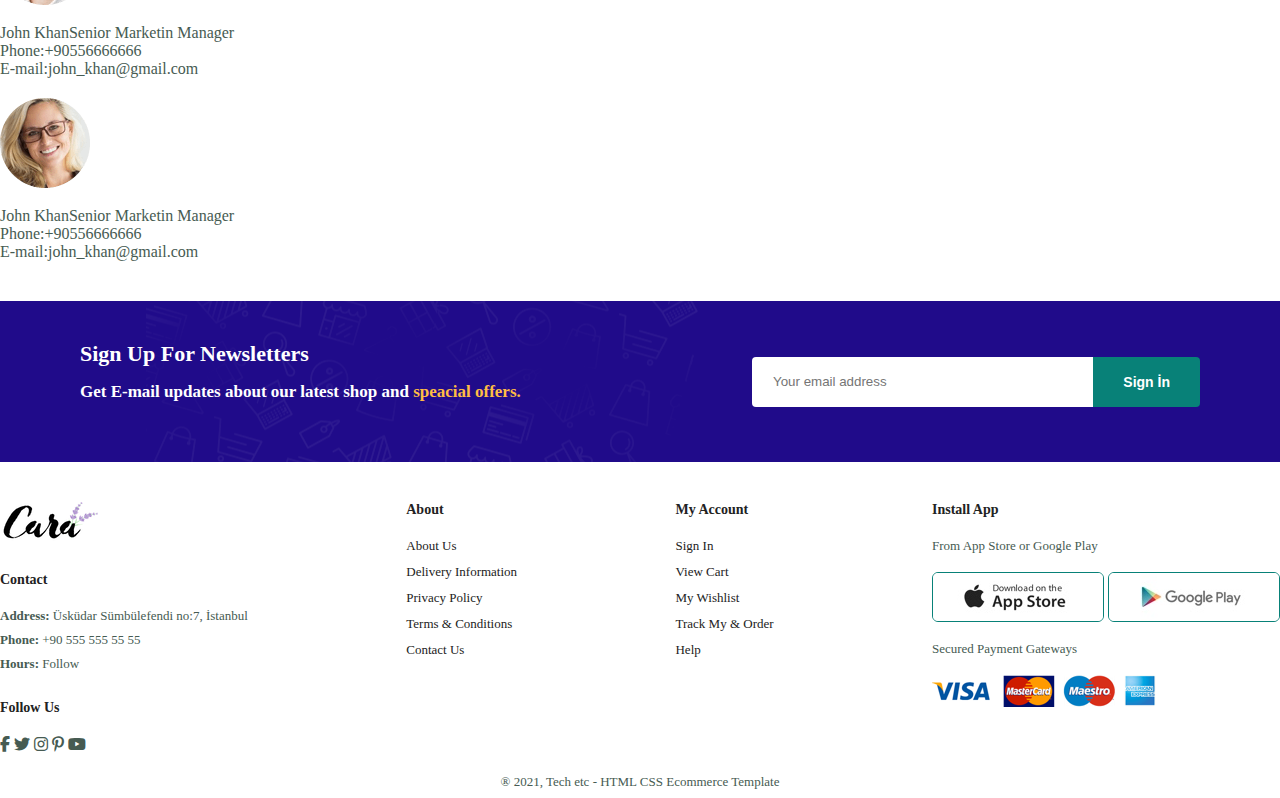
<file: contact.html>
<!DOCTYPE html>
<html lang="en">
  <head>
    <meta charset="UTF-8" />
    <meta http-equiv="X-UA-Compatible" content="IE=edge" />
    <meta name="viewport" content="width=device-width, initial-scale=1.0" />
    <link rel="stylesheet" href="./styles.css" />
    <link
      rel="stylesheet"
      href="https://cdnjs.cloudflare.com/ajax/libs/font-awesome/6.2.0/css/all.min.css"
    />

    <title>Document</title>
  </head>
  <body>
    <section id="header">
      <a href="#"><img src="./img/logo.png" class="logo" alt="" /></a>
      <div>
        <ul id="navbar">
          <li><a href="index.html">Home</a></li>
          <li><a href="">Shop</a></li>
          <li><a href="">Blog</a></li>
          <li><a href="">About</a></li>
          <li><a class="active" href="">Contact</a></li>
          <li>
            <a href=""
              ><i id="lg-bag" class="fa-sharp fa-solid fa-basket-shopping"></i
            ></a>
          </li>
          <a href="#" id="close"><i class="fa-solid fa-x"></i></a>
        </ul>
        <div id="mobile">
          <a href=""> <i class="fa-sharp fa-solid fa-basket-shopping"></i></a>
          <i id="bar" class="fas fa-outdent"></i>
        </div>
      </div>
    </section>

    <section
      id="page-header"
      class="about-header"
      style="background-image: url(./img/about/banner.png)"
    >
      <h2>#Let's Talk</h2>
      <p>LEAVE A MESSAGE, We love to hear from you!</p>
    </section>
    <section id="contact_details" class="section-p1">
      <div class="details">
        <span>GET IN TOUCH</span>
        <h2>Visit one of our locaitions or contact us today</h2>
        <h3>Head Office</h3>
        <div>
          <li>
            <i class="fa-solid fa-map"></i>
            <p>56 Glassford Street Glasgow G1 1UL New York</p>
          </li>
          <li>
            <i class="fa-sharp fa-solid fa-envelopes-bulk"></i>
            <p>56 Glassford Street Glasgow G1 1UL New York</p>
          </li>
          <li>
            <i class="fa-solid fa-phone"></i>
            <p>56 Glassford Street Glasgow G1 1UL New York</p>
          </li>

          <li>
            <i class="fa-solid fa-clock"></i>
            <p>56 Glassford Street Glasgow G1 1UL New York</p>
          </li>
        </div>
      </div>
      <div class="map">
        <iframe
          src="https://www.google.com/maps/embed?pb=!1m18!1m12!1m3!1d3010.5780561254414!2d28.957353333079414!3d41.01260766090778!2m3!1f0!2f0!3f0!3m2!1i1024!2i768!4f13.1!3m3!1m2!1s0x14cab98ddc3c6be3%3A0x4f51928bdbcd627a!2s%C4%B0stanbul%20%C3%9Cniversitesi!5e0!3m2!1str!2str!4v1666004751052!5m2!1str!2str"
          width="600"
          height="450"
          style="border: 0"
          allowfullscreen=""
          loading="lazy"
          referrerpolicy="no-referrer-when-downgrade"
        ></iframe>
      </div>
    </section>
    <section id="form-details">
        <form action="">
            <span>LEAVE YOUR MESSAGE</span>
            <h2>We love hear from you!</h2>
            <input type="text" placeholder="YourName">
            <input type="text" placeholder="E-mail">
            <input type="text" placeholder="Subject">
            <textarea name="" id="" cols="30" rows="10" placeholder="Your Mesaage"></textarea>
            <button id="but" type="submit">Submit</button>
        </form>
        <div class="people">
            <div>
                <img src="./img/people/1.png" alt="">
                <p><span>John Khan</span>Senior Marketin Manager <br>Phone:+90556666666 <br> E-mail:john_khan@gmail.com</p>
            </div>
        </div>
        <div class="people">
            <div>
                <img src="./img/people/2.png" alt="">
                <p><span>John Khan</span>Senior Marketin Manager <br>Phone:+90556666666 <br> E-mail:john_khan@gmail.com</p>
            </div>
        </div>
        <div class="people">
            <div>
                <img src="./img/people/3.png" alt="">
                <p><span>John Khan</span>Senior Marketin Manager <br>Phone:+90556666666 <br> E-mail:john_khan@gmail.com</p>
            </div>
        </div>
    </section>
    <section id="newsletter" class="section-p1 section-m1">
      <div class="newstext">
        <h4>Sign Up For Newsletters</h4>
        <p>
          Get E-mail updates about our latest shop and
          <span>speacial offers.</span>
        </p>
      </div>
      <div class="form">
        <input type="text" placeholder="Your email address" />
        <button class="normal">Sign İn</button>
      </div>
    </section>

    <footer class="sectionp-1">
      <div class="col">
        <img src="./img/logo.png" alt="" class="logo" />
        <h4>Contact</h4>
        <p><strong>Address: </strong> Üsküdar Sümbülefendi no:7, İstanbul</p>
        <p><strong>Phone: </strong> +90 555 555 55 55</p>
        <p><strong>Hours: </strong> Follow</p>
        <div class="follow">
          <h4>Follow Us</h4>
          <div class="icon">
            <i class="fab fa-facebook-f"></i>
            <i class="fab fa-twitter"></i>
            <i class="fab fa-instagram"></i>
            <i class="fab fa-pinterest-p"></i>
            <i class="fab fa-youtube"></i>
          </div>
        </div>
      </div>
      <div class="col">
        <h4>About</h4>
        <a href="#">About Us</a>
        <a href="#">Delivery Information</a>
        <a href="#">Privacy Policy</a>
        <a href="#">Terms & Conditions</a>
        <a href="#">Contact Us</a>
      </div>
      <div class="col">
        <h4>My Account</h4>
        <a href="#">Sign In</a>
        <a href="#">View Cart</a>
        <a href="#">My Wishlist</a>
        <a href="#">Track My & Order</a>
        <a href="#">Help</a>
      </div>
      <div class="col install">
        <h4>Install App</h4>
        <p>From App Store or Google Play</p>
        <div class="row">
          <img src="./img/pay/app.jpg" alt="" />
          <img src="./img/pay/play.jpg" alt="" />
        </div>
        <p>Secured Payment Gateways</p>
        <img src="./img/pay/pay.png" alt="" />
      </div>
      <div class="copyright">
        <p>® 2021, Tech etc - HTML CSS Ecommerce Template</p>
      </div>
    </footer>

    <script src="./script.js"></script>
  </body>
</html>
</file>
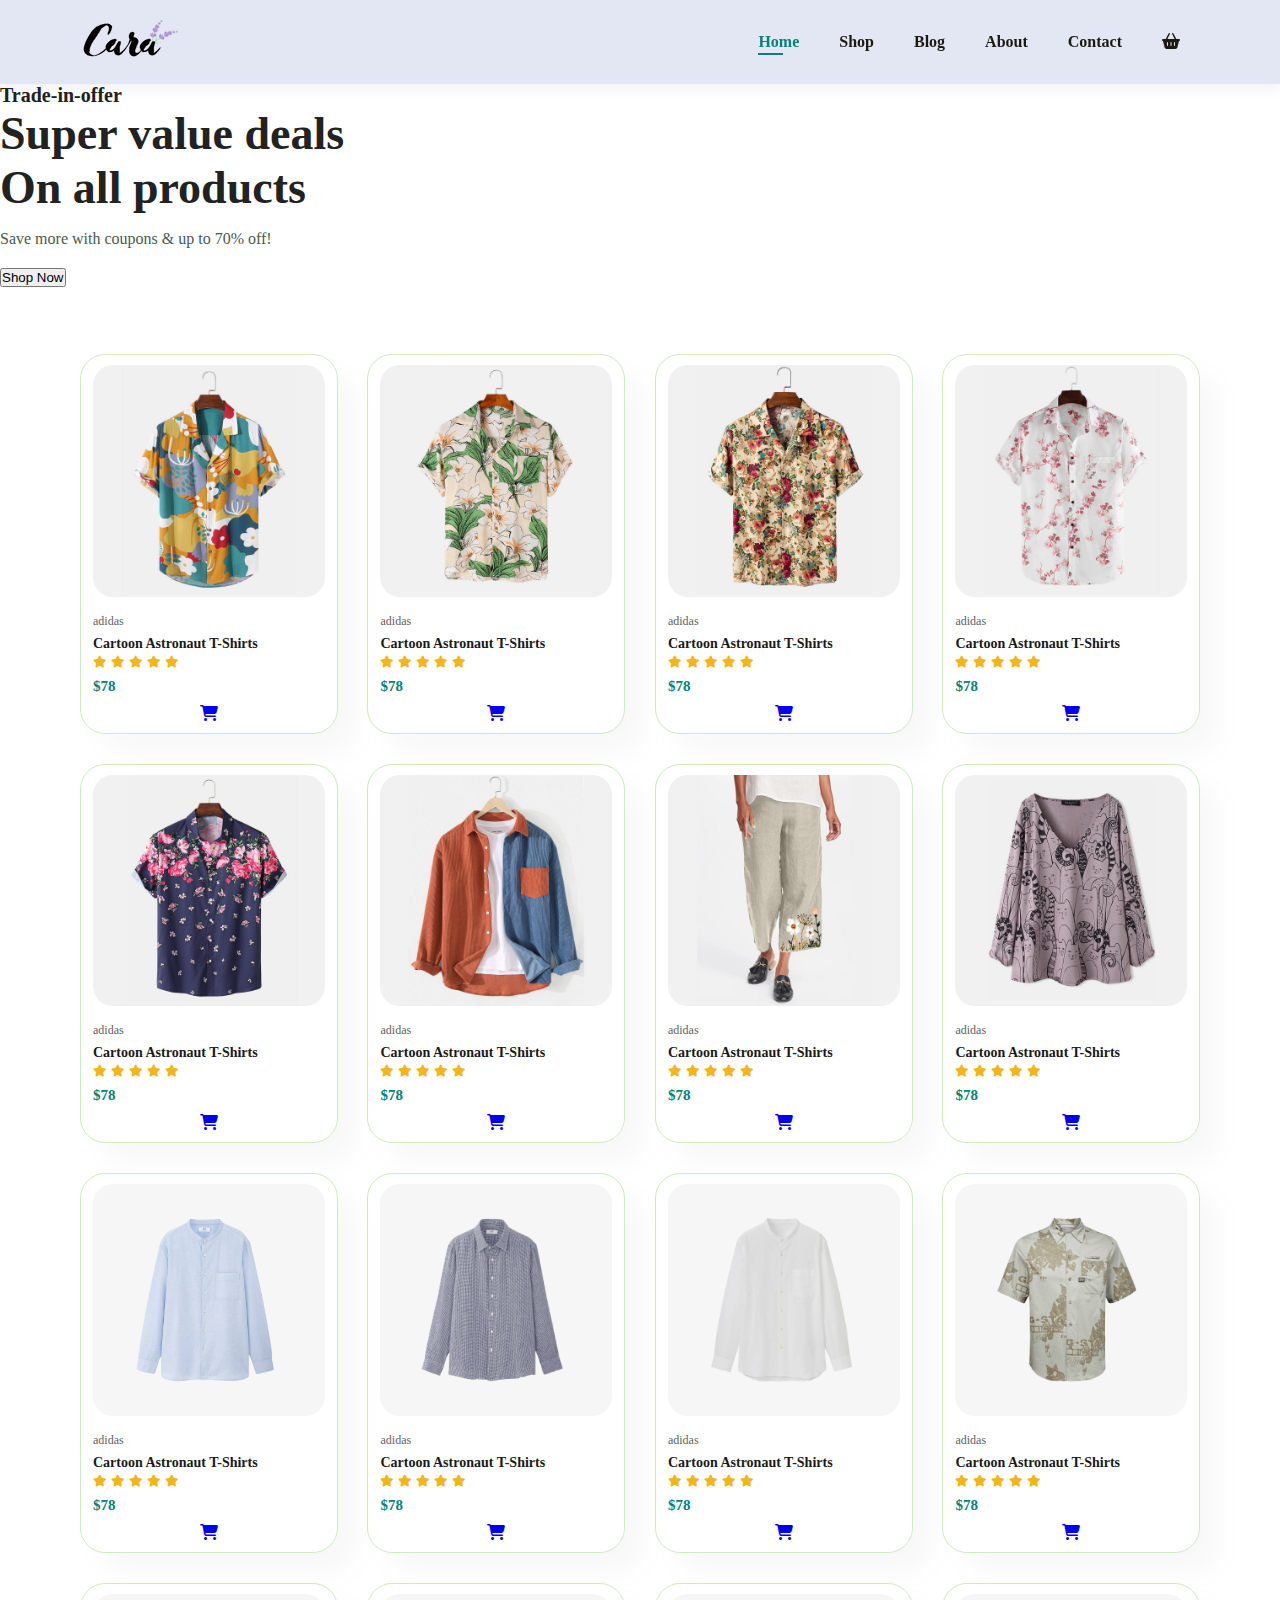
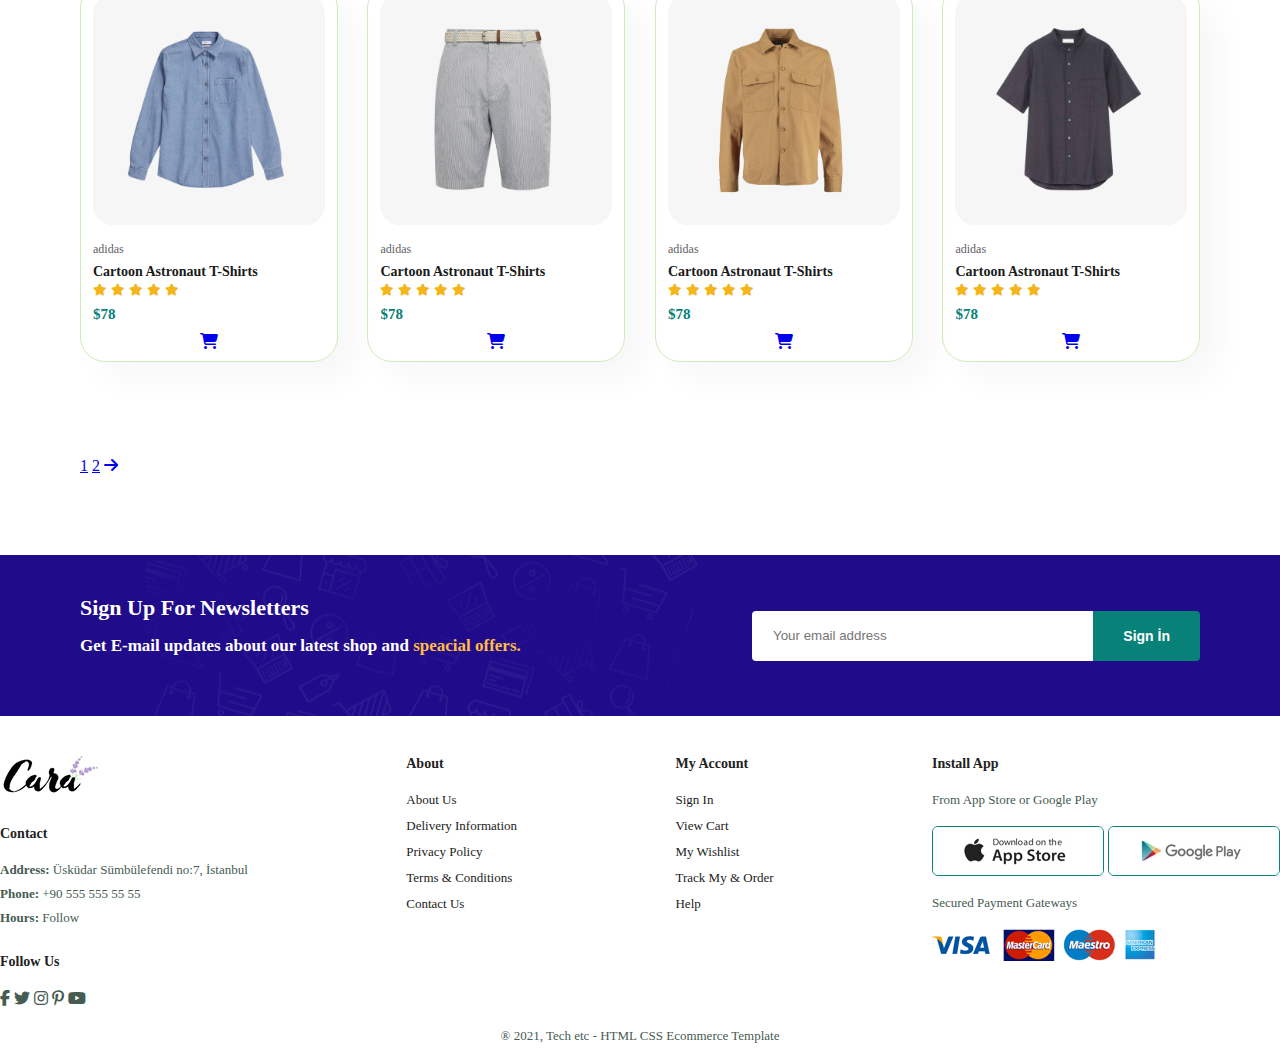
<file: shop.html>
<!DOCTYPE html>
<html lang="en">
  <head>
    <meta charset="UTF-8" />
    <meta http-equiv="X-UA-Compatible" content="IE=edge" />
    <meta name="viewport" content="width=device-width, initial-scale=1.0" />
    <link rel="stylesheet" href="styles.css" />
    <link
      rel="stylesheet"
      href="https://cdnjs.cloudflare.com/ajax/libs/font-awesome/6.2.0/css/all.min.css"
    />

    <title>Document</title>
  </head>
  <body>
    <section id="header">
      <a href="#"><img src="./img/logo.png" class="logo" alt="" /></a>
      <div>
        <ul id="navbar">
          <li><a class="active" href="index.html">Home</a></li>
          <li><a href="">Shop</a></li>
          <li><a href="">Blog</a></li>
          <li><a href="">About</a></li>
          <li><a href="">Contact</a></li>
          <li>
            <a href=""
              ><i id="lg-bag" class="fa-sharp fa-solid fa-basket-shopping"></i
            ></a>
          </li>
          <a href="#" id="close"><i class="fa-solid fa-x"></i></a>
        </ul>
        <div id="mobile">
          <a href=""> <i class="fa-sharp fa-solid fa-basket-shopping"></i></a>
          <i id="bar" class="fas fa-outdent"></i>
        </div>
      </div>
    </section>

    <section id="page-header">
      <h4 class="one">Trade-in-offer</h4>
      <h2 class="two">Super value deals</h2>
      <h2 class="one">On all products</h2>
      <p class="one">Save more with coupons & up to 70% off!</p>
      <button class="one">Shop Now</button>
    </section>

    <section id="product1" class="section-p1">
      <div class="pro-container">
        <div class="pro" onclick="window.location.href='sproducts.html'">
          <img src="./img/products/f1.jpg" alt="" />
          <div class="des">
            <span>adidas</span>
            <h5>Cartoon Astronaut T-Shirts</h5>
            <div class="star">
              <i class="fas fa-star"></i>
              <i class="fas fa-star"></i>
              <i class="fas fa-star"></i>
              <i class="fas fa-star"></i>
              <i class="fas fa-star"></i>
            </div>
            <h4>$78</h4>
          </div>
          <a href="#"><i class="fa-solid fa-cart-shopping" id="cart"></i></a>
        </div>
        <div class="pro">
          <img src="./img/products/f2.jpg" alt="" />
          <div class="des">
            <span>adidas</span>
            <h5>Cartoon Astronaut T-Shirts</h5>
            <div class="star">
              <i class="fas fa-star"></i>
              <i class="fas fa-star"></i>
              <i class="fas fa-star"></i>
              <i class="fas fa-star"></i>
              <i class="fas fa-star"></i>
            </div>
            <h4>$78</h4>
          </div>
          <a href="#"><i class="fa-solid fa-cart-shopping" id="cart"></i></a>
        </div>
        <div class="pro">
          <img src="./img/products/f3.jpg" alt="" />
          <div class="des">
            <span>adidas</span>
            <h5>Cartoon Astronaut T-Shirts</h5>
            <div class="star">
              <i class="fas fa-star"></i>
              <i class="fas fa-star"></i>
              <i class="fas fa-star"></i>
              <i class="fas fa-star"></i>
              <i class="fas fa-star"></i>
            </div>
            <h4>$78</h4>
          </div>
          <a href="#"><i class="fa-solid fa-cart-shopping" id="cart"></i></a>
        </div>
        <div class="pro">
          <img src="./img/products/f4.jpg" alt="" />
          <div class="des">
            <span>adidas</span>
            <h5>Cartoon Astronaut T-Shirts</h5>
            <div class="star">
              <i class="fas fa-star"></i>
              <i class="fas fa-star"></i>
              <i class="fas fa-star"></i>
              <i class="fas fa-star"></i>
              <i class="fas fa-star"></i>
            </div>
            <h4>$78</h4>
          </div>
          <a href="#"><i class="fa-solid fa-cart-shopping" id="cart"></i></a>
        </div>
        <div class="pro">
          <img src="./img/products/f5.jpg" alt="" />
          <div class="des">
            <span>adidas</span>
            <h5>Cartoon Astronaut T-Shirts</h5>
            <div class="star">
              <i class="fas fa-star"></i>
              <i class="fas fa-star"></i>
              <i class="fas fa-star"></i>
              <i class="fas fa-star"></i>
              <i class="fas fa-star"></i>
            </div>
            <h4>$78</h4>
          </div>
          <a href="#"><i class="fa-solid fa-cart-shopping" id="cart"></i></a>
        </div>
        <div class="pro">
          <img src="./img/products/f6.jpg" alt="" />
          <div class="des">
            <span>adidas</span>
            <h5>Cartoon Astronaut T-Shirts</h5>
            <div class="star">
              <i class="fas fa-star"></i>
              <i class="fas fa-star"></i>
              <i class="fas fa-star"></i>
              <i class="fas fa-star"></i>
              <i class="fas fa-star"></i>
            </div>
            <h4>$78</h4>
          </div>
          <a href="#"><i class="fa-solid fa-cart-shopping" id="cart"></i></a>
        </div>
        <div class="pro">
          <img src="./img/products/f7.jpg" alt="" />
          <div class="des">
            <span>adidas</span>
            <h5>Cartoon Astronaut T-Shirts</h5>
            <div class="star">
              <i class="fas fa-star"></i>
              <i class="fas fa-star"></i>
              <i class="fas fa-star"></i>
              <i class="fas fa-star"></i>
              <i class="fas fa-star"></i>
            </div>
            <h4>$78</h4>
          </div>
          <a href="#"><i class="fa-solid fa-cart-shopping" id="cart"></i></a>
        </div>
        <div class="pro">
          <img src="./img/products/f8.jpg" alt="" />
          <div class="des">
            <span>adidas</span>
            <h5>Cartoon Astronaut T-Shirts</h5>
            <div class="star">
              <i class="fas fa-star"></i>
              <i class="fas fa-star"></i>
              <i class="fas fa-star"></i>
              <i class="fas fa-star"></i>
              <i class="fas fa-star"></i>
            </div>
            <h4>$78</h4>
          </div>
          <a href="#"><i class="fa-solid fa-cart-shopping" id="cart"></i></a>
        </div>
        <div class="pro">
          <img src="./img/products/n1.jpg" alt="" />
          <div class="des">
            <span>adidas</span>
            <h5>Cartoon Astronaut T-Shirts</h5>
            <div class="star">
              <i class="fas fa-star"></i>
              <i class="fas fa-star"></i>
              <i class="fas fa-star"></i>
              <i class="fas fa-star"></i>
              <i class="fas fa-star"></i>
            </div>
            <h4>$78</h4>
          </div>
          <a href="#"><i class="fa-solid fa-cart-shopping" id="cart"></i></a>
        </div>
        <div class="pro">
          <img src="./img/products/n2.jpg" alt="" />
          <div class="des">
            <span>adidas</span>
            <h5>Cartoon Astronaut T-Shirts</h5>
            <div class="star">
              <i class="fas fa-star"></i>
              <i class="fas fa-star"></i>
              <i class="fas fa-star"></i>
              <i class="fas fa-star"></i>
              <i class="fas fa-star"></i>
            </div>
            <h4>$78</h4>
          </div>
          <a href="#"><i class="fa-solid fa-cart-shopping" id="cart"></i></a>
        </div>
        <div class="pro">
          <img src="./img/products/n3.jpg" alt="" />
          <div class="des">
            <span>adidas</span>
            <h5>Cartoon Astronaut T-Shirts</h5>
            <div class="star">
              <i class="fas fa-star"></i>
              <i class="fas fa-star"></i>
              <i class="fas fa-star"></i>
              <i class="fas fa-star"></i>
              <i class="fas fa-star"></i>
            </div>
            <h4>$78</h4>
          </div>
          <a href="#"><i class="fa-solid fa-cart-shopping" id="cart"></i></a>
        </div>
        <div class="pro">
          <img src="./img/products/n4.jpg" alt="" />
          <div class="des">
            <span>adidas</span>
            <h5>Cartoon Astronaut T-Shirts</h5>
            <div class="star">
              <i class="fas fa-star"></i>
              <i class="fas fa-star"></i>
              <i class="fas fa-star"></i>
              <i class="fas fa-star"></i>
              <i class="fas fa-star"></i>
            </div>
            <h4>$78</h4>
          </div>
          <a href="#"><i class="fa-solid fa-cart-shopping" id="cart"></i></a>
        </div>
        <div class="pro">
          <img src="./img/products/n5.jpg" alt="" />
          <div class="des">
            <span>adidas</span>
            <h5>Cartoon Astronaut T-Shirts</h5>
            <div class="star">
              <i class="fas fa-star"></i>
              <i class="fas fa-star"></i>
              <i class="fas fa-star"></i>
              <i class="fas fa-star"></i>
              <i class="fas fa-star"></i>
            </div>
            <h4>$78</h4>
          </div>
          <a href="#"><i class="fa-solid fa-cart-shopping" id="cart"></i></a>
        </div>
        <div class="pro">
          <img src="./img/products/n6.jpg" alt="" />
          <div class="des">
            <span>adidas</span>
            <h5>Cartoon Astronaut T-Shirts</h5>
            <div class="star">
              <i class="fas fa-star"></i>
              <i class="fas fa-star"></i>
              <i class="fas fa-star"></i>
              <i class="fas fa-star"></i>
              <i class="fas fa-star"></i>
            </div>
            <h4>$78</h4>
          </div>
          <a href="#"><i class="fa-solid fa-cart-shopping" id="cart"></i></a>
        </div>
        <div class="pro">
          <img src="./img/products/n7.jpg" alt="" />
          <div class="des">
            <span>adidas</span>
            <h5>Cartoon Astronaut T-Shirts</h5>
            <div class="star">
              <i class="fas fa-star"></i>
              <i class="fas fa-star"></i>
              <i class="fas fa-star"></i>
              <i class="fas fa-star"></i>
              <i class="fas fa-star"></i>
            </div>
            <h4>$78</h4>
          </div>
          <a href="#"><i class="fa-solid fa-cart-shopping" id="cart"></i></a>
        </div>
        <div class="pro">
          <img src="./img/products/n8.jpg" alt="" />
          <div class="des">
            <span>adidas</span>
            <h5>Cartoon Astronaut T-Shirts</h5>
            <div class="star">
              <i class="fas fa-star"></i>
              <i class="fas fa-star"></i>
              <i class="fas fa-star"></i>
              <i class="fas fa-star"></i>
              <i class="fas fa-star"></i>
            </div>
            <h4>$78</h4>
          </div>
          <a href="#"><i class="fa-solid fa-cart-shopping" id="cart"></i></a>
        </div>
      </div>
    </section>

    <section id="pagination" class="section-p1">
      <a href="#">1</a>
      <a href="#">2</a>
      <a href="#"><i class="fa-solid fa-arrow-right"></i></a>
    </section>

    <section id="newsletter" class="section-p1 section-m1">
      <div class="newstext">
        <h4>Sign Up For Newsletters</h4>
        <p>
          Get E-mail updates about our latest shop and
          <span>speacial offers.</span>
        </p>
      </div>
      <div class="form">
        <input type="text" placeholder="Your email address" />
        <button class="normal">Sign İn</button>
      </div>
    </section>

    <footer class="sectionp-1">
      <div class="col">
        <img src="./img/logo.png" alt="" class="logo" />
        <h4>Contact</h4>
        <p><strong>Address: </strong> Üsküdar Sümbülefendi no:7, İstanbul</p>
        <p><strong>Phone: </strong> +90 555 555 55 55</p>
        <p><strong>Hours: </strong> Follow</p>
        <div class="follow">
          <h4>Follow Us</h4>
          <div class="icon">
            <i class="fab fa-facebook-f"></i>
            <i class="fab fa-twitter"></i>
            <i class="fab fa-instagram"></i>
            <i class="fab fa-pinterest-p"></i>
            <i class="fab fa-youtube"></i>
          </div>
        </div>
      </div>
      <div class="col">
        <h4>About</h4>
        <a href="#">About Us</a>
        <a href="#">Delivery Information</a>
        <a href="#">Privacy Policy</a>
        <a href="#">Terms & Conditions</a>
        <a href="#">Contact Us</a>
      </div>
      <div class="col">
        <h4>My Account</h4>
        <a href="#">Sign In</a>
        <a href="#">View Cart</a>
        <a href="#">My Wishlist</a>
        <a href="#">Track My & Order</a>
        <a href="#">Help</a>
      </div>
      <div class="col install">
        <h4>Install App</h4>
        <p>From App Store or Google Play</p>
        <div class="row">
          <img src="./img/pay/app.jpg" alt="" />
          <img src="./img/pay/play.jpg" alt="" />
        </div>
        <p>Secured Payment Gateways</p>
        <img src="./img/pay/pay.png" alt="" />
      </div>
      <div class="copyright">
        <p>® 2021, Tech etc - HTML CSS Ecommerce Template</p>
      </div>
    </footer>

    <script src="./script.js"></script>
  </body>
</html>
</file>
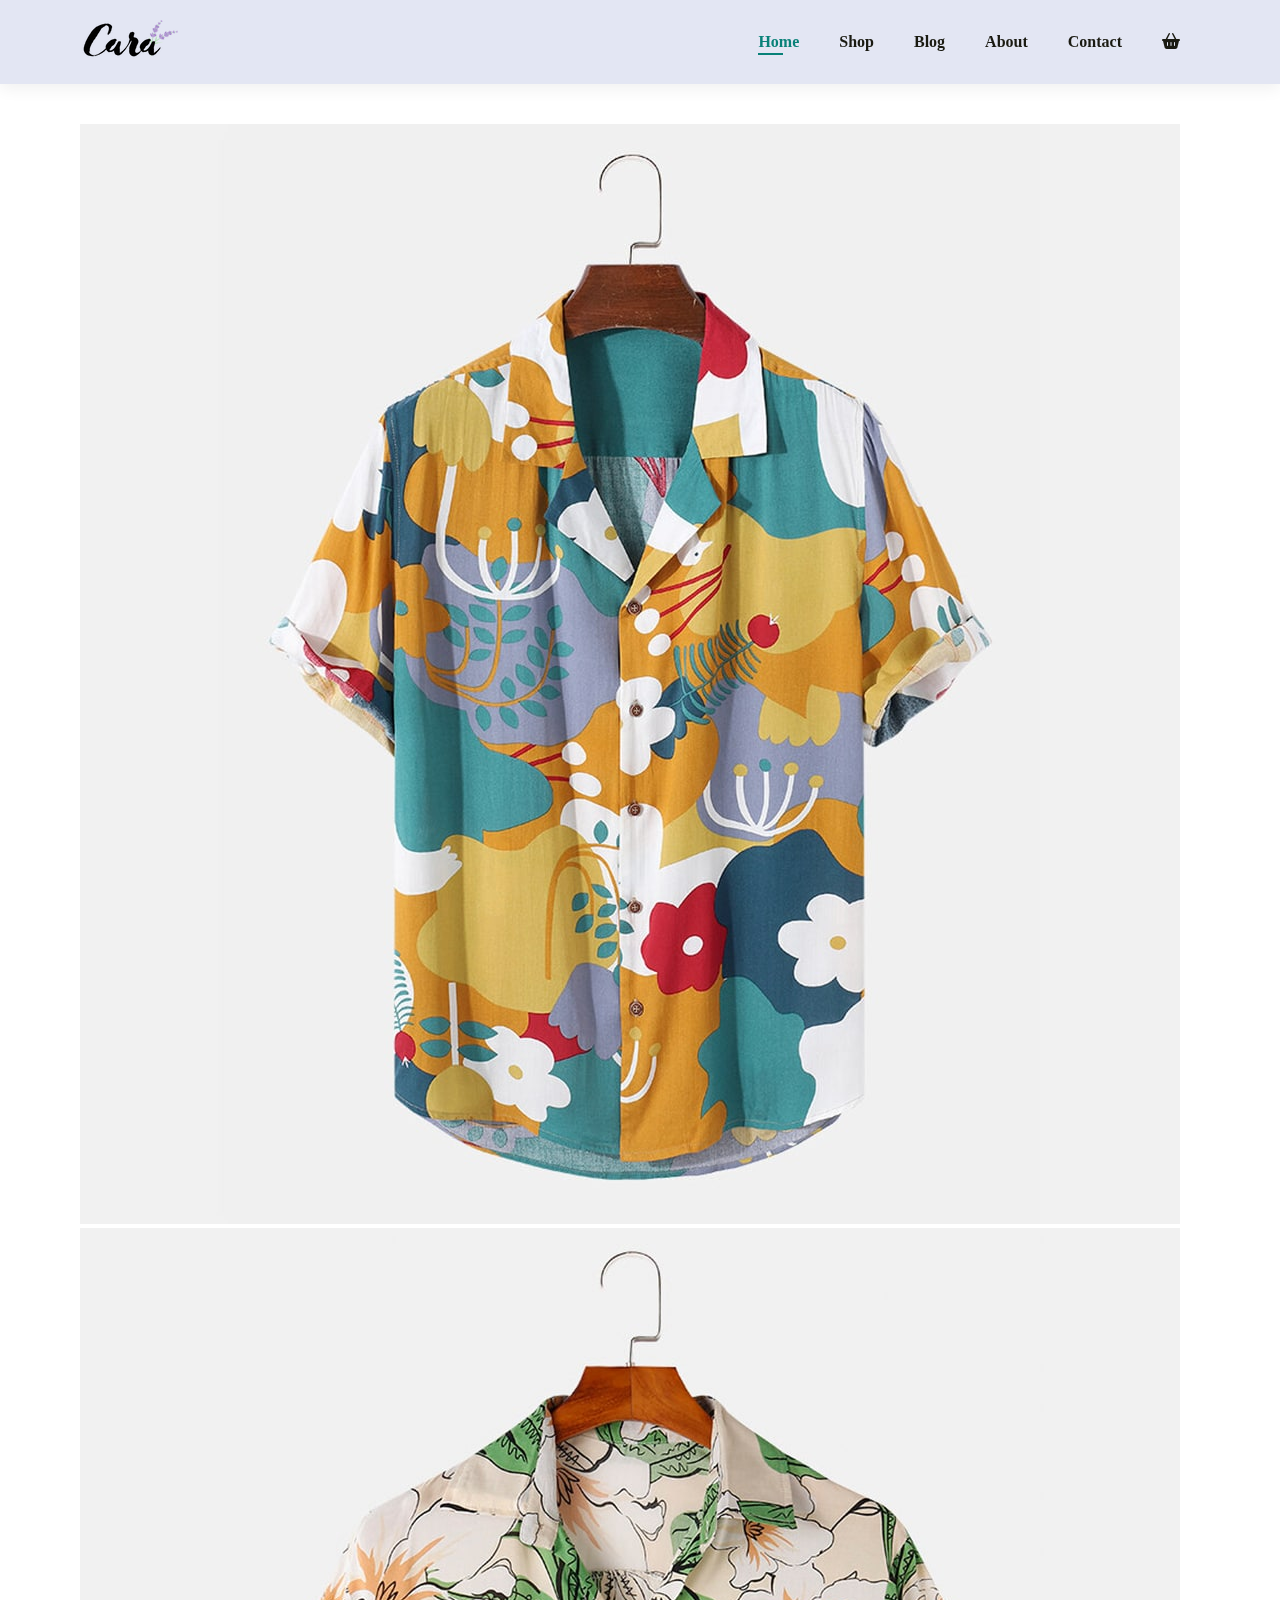
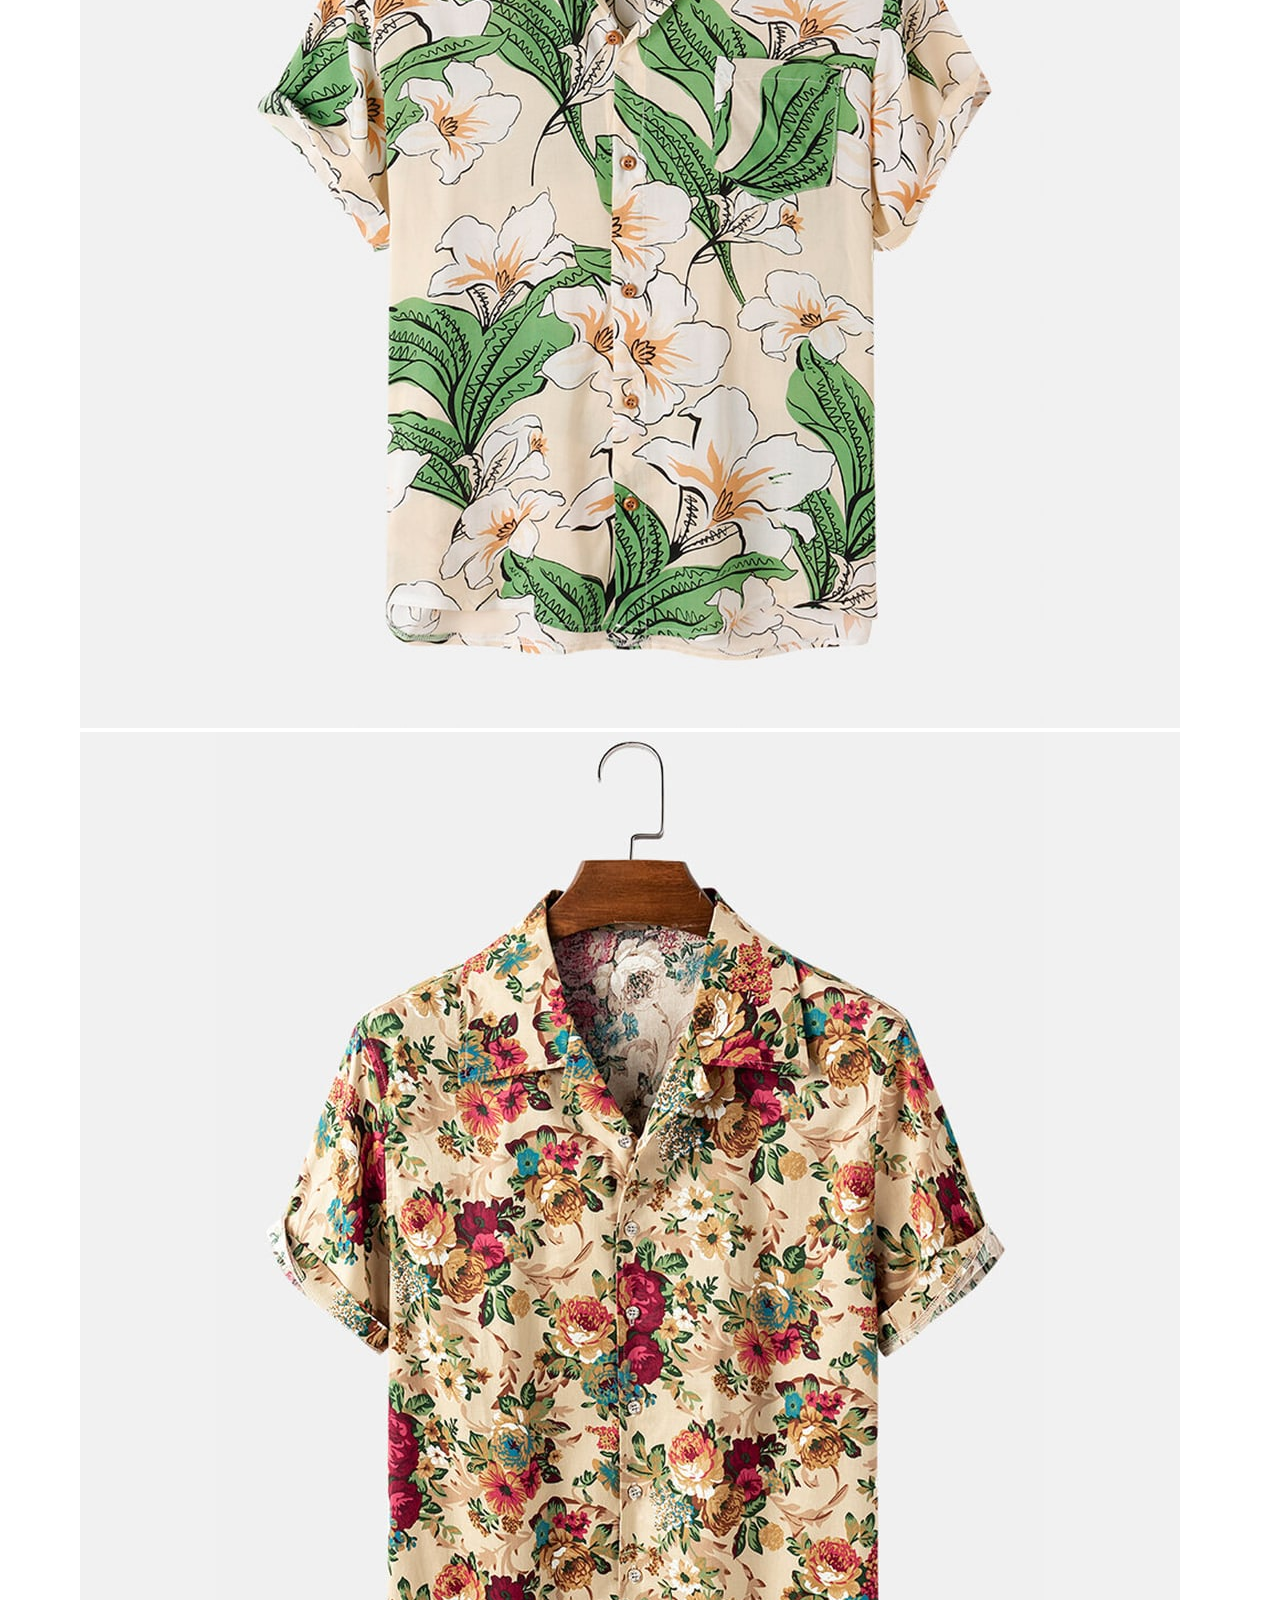
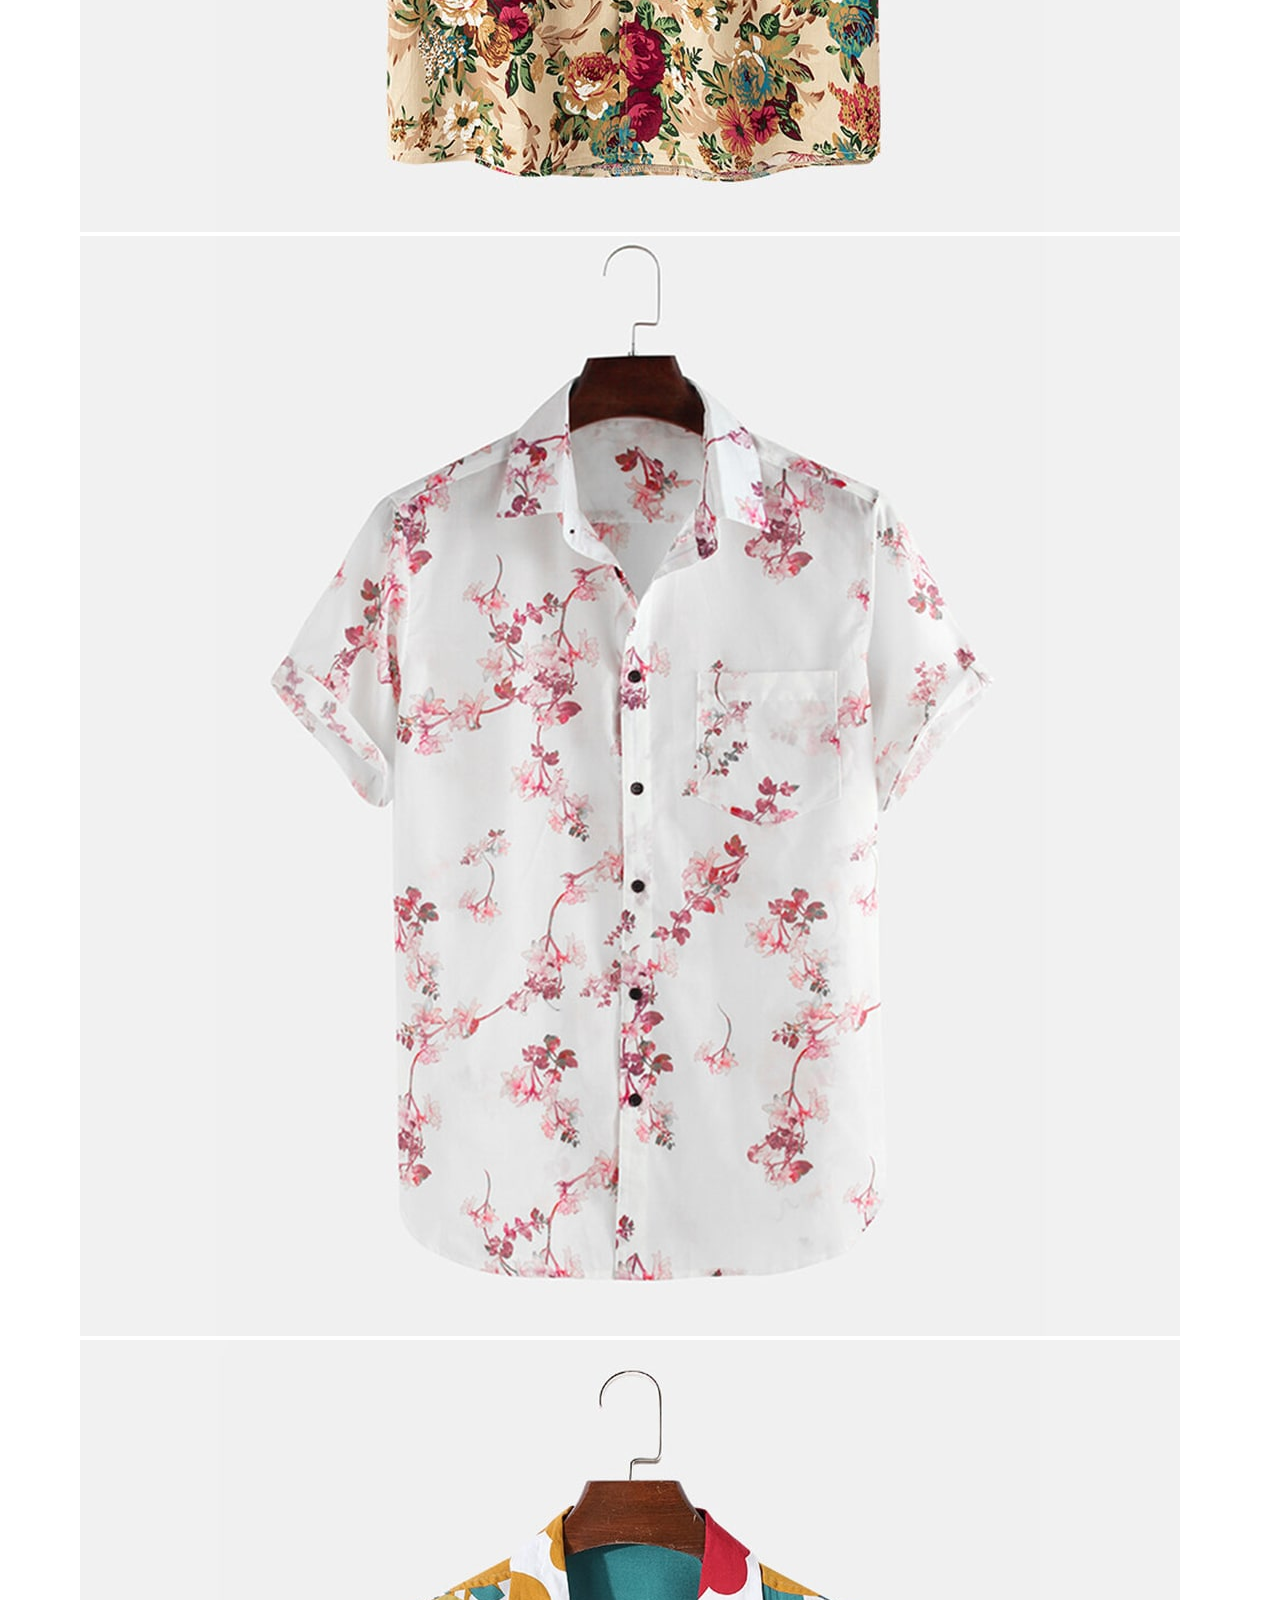
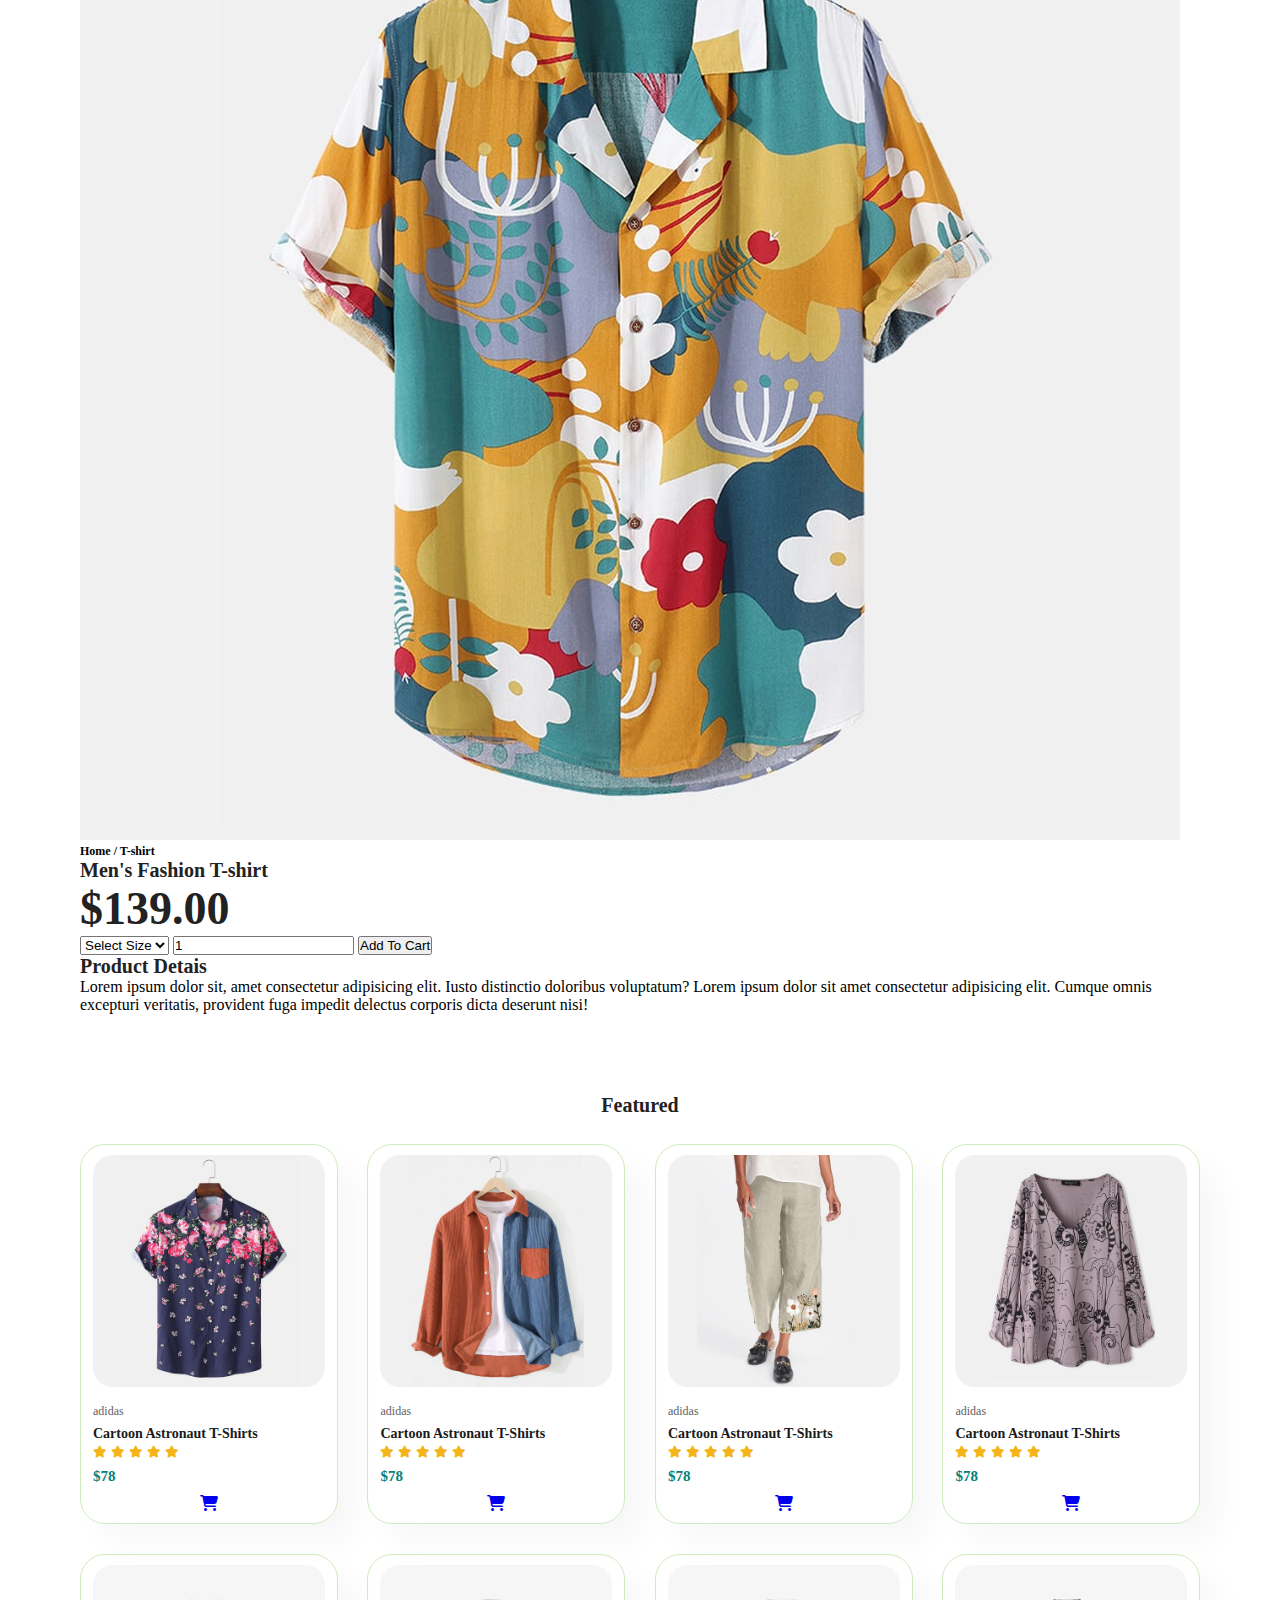
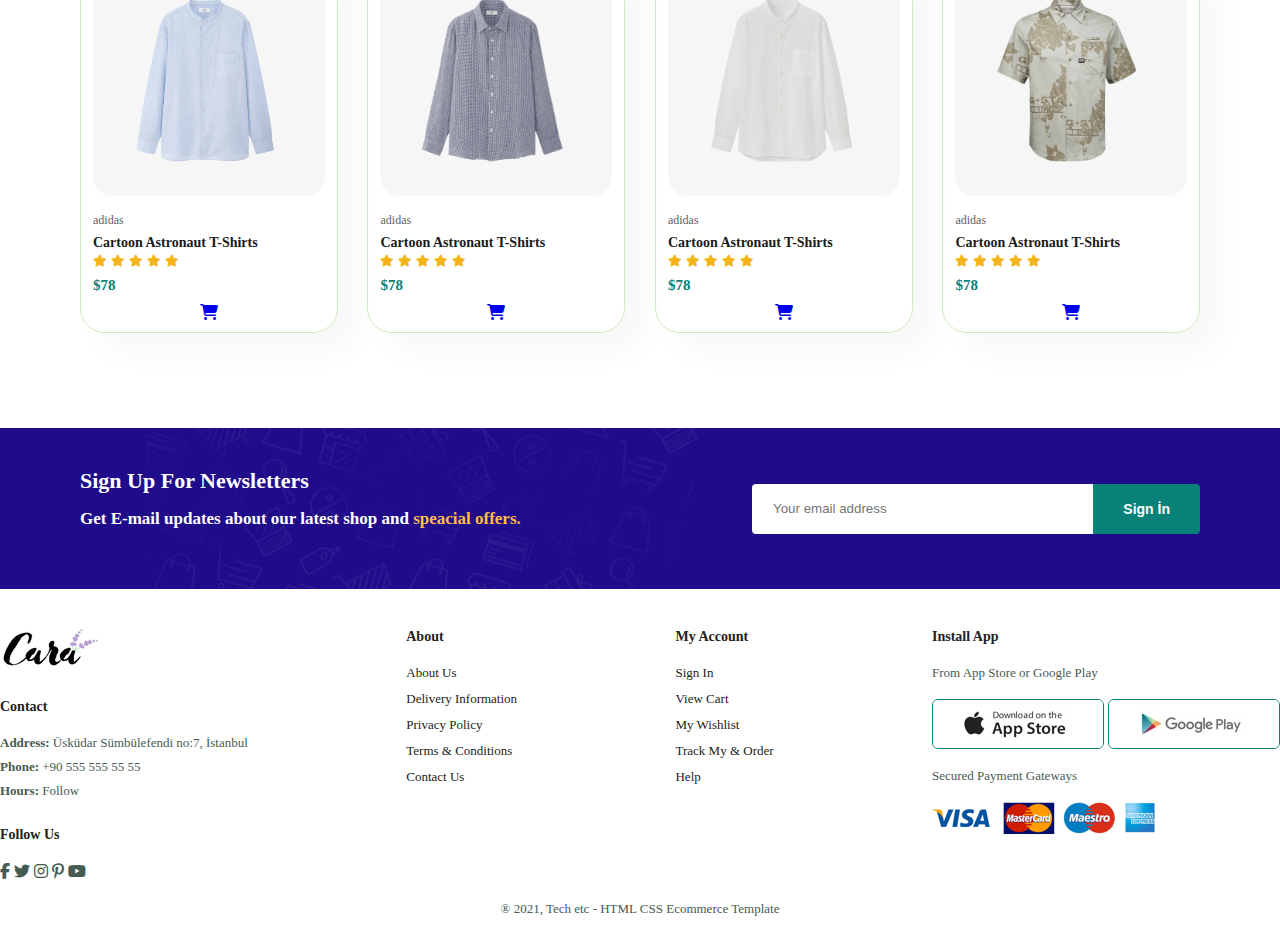
<file: sproduct.html>
<!DOCTYPE html>
<html lang="en">
  <head>
    <meta charset="UTF-8" />
    <meta http-equiv="X-UA-Compatible" content="IE=edge" />
    <meta name="viewport" content="width=device-width, initial-scale=1.0" />
    <link rel="stylesheet" href="styles.css" />
    <link
      rel="stylesheet"
      href="https://cdnjs.cloudflare.com/ajax/libs/font-awesome/6.2.0/css/all.min.css"
    />

    <title>Document</title>
  </head>
  <body>
    <section id="header">
      <a href="#"><img src="./img/logo.png" class="logo" alt="" /></a>
      <div>
        <ul id="navbar">
          <li><a class="active" href="index.html">Home</a></li>
          <li><a href="">Shop</a></li>
          <li><a href="">Blog</a></li>
          <li><a href="">About</a></li>
          <li><a href="">Contact</a></li>
          <li>
            <a href=""
              ><i id="lg-bag" class="fa-sharp fa-solid fa-basket-shopping"></i
            ></a>
          </li>
          <a href="#" id="close"><i class="fa-solid fa-x"></i></a>
        </ul>
        <div id="mobile">
          <a href=""> <i class="fa-sharp fa-solid fa-basket-shopping"></i></a>
          <i id="bar" class="fas fa-outdent"></i>
        </div>
      </div>
    </section>

    <section id="prodetails" class="section-p1">
      <div class="single-pro-image">
        <img src="./img/products/f1.jpg" id="MainImg" alt="photo" />

        <div class="small-img-group">
          <div class="small-img-col">
            <img src="./img/products/f2.jpg" class="small-img" alt="" />
          </div>
          <div class="small-img-col">
            <img src="./img/products/f3.jpg" class="small-img" alt="" />
          </div>
          <div class="small-img-col">
            <img src="./img/products/f4.jpg" class="small-img" alt="" />
          </div>
          <div class="small-img-col">
            <img src="./img/products/f1.jpg" class="small-img" alt="" />
          </div>
        </div>
      </div>
      <div class="single-pro-details">
        <h6>Home / T-shirt</h6>
        <h4>Men's Fashion T-shirt</h4>
        <h2>$139.00</h2>
        <select name="" id="">
          <option value="">Select Size</option>
          <option value="">XL</option>
          <option value="">XXL</option>
          <option value="">Small</option>
          <option value="">Large</option>
        </select>
        <input type="number" value="1" />
        <button>Add To Cart</button>
        <h4>Product Detais</h4>
        <span
          >Lorem ipsum dolor sit, amet consectetur adipisicing elit. Iusto
          distinctio doloribus voluptatum? Lorem ipsum dolor sit amet
          consectetur adipisicing elit. Cumque omnis excepturi veritatis,
          provident fuga impedit delectus corporis dicta deserunt nisi!</span
        >
      </div>
    </section>

    <section id="product1" class="section-p1">
      <h4>Featured</h4>
      <div class="pro-container">
        <div class="pro">
          <img src="./img/products/f5.jpg" alt="" />
          <div class="des">
            <span>adidas</span>
            <h5>Cartoon Astronaut T-Shirts</h5>
            <div class="star">
              <i class="fas fa-star"></i>
              <i class="fas fa-star"></i>
              <i class="fas fa-star"></i>
              <i class="fas fa-star"></i>
              <i class="fas fa-star"></i>
            </div>
            <h4>$78</h4>
          </div>
          <a href="#"><i class="fa-solid fa-cart-shopping" id="cart"></i></a>
        </div>
        <div class="pro">
          <img src="./img/products/f6.jpg" alt="" />
          <div class="des">
            <span>adidas</span>
            <h5>Cartoon Astronaut T-Shirts</h5>
            <div class="star">
              <i class="fas fa-star"></i>
              <i class="fas fa-star"></i>
              <i class="fas fa-star"></i>
              <i class="fas fa-star"></i>
              <i class="fas fa-star"></i>
            </div>
            <h4>$78</h4>
          </div>
          <a href="#"><i class="fa-solid fa-cart-shopping" id="cart"></i></a>
        </div>
        <div class="pro">
          <img src="./img/products/f7.jpg" alt="" />
          <div class="des">
            <span>adidas</span>
            <h5>Cartoon Astronaut T-Shirts</h5>
            <div class="star">
              <i class="fas fa-star"></i>
              <i class="fas fa-star"></i>
              <i class="fas fa-star"></i>
              <i class="fas fa-star"></i>
              <i class="fas fa-star"></i>
            </div>
            <h4>$78</h4>
          </div>
          <a href="#"><i class="fa-solid fa-cart-shopping" id="cart"></i></a>
        </div>
        <div class="pro">
          <img src="./img/products/f8.jpg" alt="" />
          <div class="des">
            <span>adidas</span>
            <h5>Cartoon Astronaut T-Shirts</h5>
            <div class="star">
              <i class="fas fa-star"></i>
              <i class="fas fa-star"></i>
              <i class="fas fa-star"></i>
              <i class="fas fa-star"></i>
              <i class="fas fa-star"></i>
            </div>
            <h4>$78</h4>
          </div>
          <a href="#"><i class="fa-solid fa-cart-shopping" id="cart"></i></a>
        </div>
        <div class="pro">
          <img src="./img/products/n1.jpg" alt="" />
          <div class="des">
            <span>adidas</span>
            <h5>Cartoon Astronaut T-Shirts</h5>
            <div class="star">
              <i class="fas fa-star"></i>
              <i class="fas fa-star"></i>
              <i class="fas fa-star"></i>
              <i class="fas fa-star"></i>
              <i class="fas fa-star"></i>
            </div>
            <h4>$78</h4>
          </div>
          <a href="#"><i class="fa-solid fa-cart-shopping" id="cart"></i></a>
        </div>
        <div class="pro">
          <img src="./img/products/n2.jpg" alt="" />
          <div class="des">
            <span>adidas</span>
            <h5>Cartoon Astronaut T-Shirts</h5>
            <div class="star">
              <i class="fas fa-star"></i>
              <i class="fas fa-star"></i>
              <i class="fas fa-star"></i>
              <i class="fas fa-star"></i>
              <i class="fas fa-star"></i>
            </div>
            <h4>$78</h4>
          </div>
          <a href="#"><i class="fa-solid fa-cart-shopping" id="cart"></i></a>
        </div>
        <div class="pro">
          <img src="./img/products/n3.jpg" alt="" />
          <div class="des">
            <span>adidas</span>
            <h5>Cartoon Astronaut T-Shirts</h5>
            <div class="star">
              <i class="fas fa-star"></i>
              <i class="fas fa-star"></i>
              <i class="fas fa-star"></i>
              <i class="fas fa-star"></i>
              <i class="fas fa-star"></i>
            </div>
            <h4>$78</h4>
          </div>
          <a href="#"><i class="fa-solid fa-cart-shopping" id="cart"></i></a>
        </div>
        <div class="pro">
          <img src="./img/products/n4.jpg" alt="" />
          <div class="des">
            <span>adidas</span>
            <h5>Cartoon Astronaut T-Shirts</h5>
            <div class="star">
              <i class="fas fa-star"></i>
              <i class="fas fa-star"></i>
              <i class="fas fa-star"></i>
              <i class="fas fa-star"></i>
              <i class="fas fa-star"></i>
            </div>
            <h4>$78</h4>
          </div>
          <a href="#"><i class="fa-solid fa-cart-shopping" id="cart"></i></a>
        </div>
      </div>
    </section>

    <section id="newsletter" class="section-p1 section-m1">
      <div class="newstext">
        <h4>Sign Up For Newsletters</h4>
        <p>
          Get E-mail updates about our latest shop and
          <span>speacial offers.</span>
        </p>
      </div>
      <div class="form">
        <input type="text" placeholder="Your email address" />
        <button class="normal">Sign İn</button>
      </div>
    </section>

    <footer class="sectionp-1">
      <div class="col">
        <img src="./img/logo.png" alt="" class="logo" />
        <h4>Contact</h4>
        <p><strong>Address: </strong> Üsküdar Sümbülefendi no:7, İstanbul</p>
        <p><strong>Phone: </strong> +90 555 555 55 55</p>
        <p><strong>Hours: </strong> Follow</p>
        <div class="follow">
          <h4>Follow Us</h4>
          <div class="icon">
            <i class="fab fa-facebook-f"></i>
            <i class="fab fa-twitter"></i>
            <i class="fab fa-instagram"></i>
            <i class="fab fa-pinterest-p"></i>
            <i class="fab fa-youtube"></i>
          </div>
        </div>
      </div>
      <div class="col">
        <h4>About</h4>
        <a href="#">About Us</a>
        <a href="#">Delivery Information</a>
        <a href="#">Privacy Policy</a>
        <a href="#">Terms & Conditions</a>
        <a href="#">Contact Us</a>
      </div>
      <div class="col">
        <h4>My Account</h4>
        <a href="#">Sign In</a>
        <a href="#">View Cart</a>
        <a href="#">My Wishlist</a>
        <a href="#">Track My & Order</a>
        <a href="#">Help</a>
      </div>
      <div class="col install">
        <h4>Install App</h4>
        <p>From App Store or Google Play</p>
        <div class="row">
          <img src="./img/pay/app.jpg" alt="" />
          <img src="./img/pay/play.jpg" alt="" />
        </div>
        <p>Secured Payment Gateways</p>
        <img src="./img/pay/pay.png" alt="" />
      </div>
      <div class="copyright">
        <p>® 2021, Tech etc - HTML CSS Ecommerce Template</p>
      </div>
    </footer>
    <script>
      var MainImg = document.getElementById("MainImg");
      var smallimg = document.getElementsByClassName("small-img");

      smallimg[0].onclick = function () {
        MainImg.src = smallimg[0].src;
      };
      smallimg[1].onclick = function () {
        MainImg.src = smallimg[1].src;
      };
      smallimg[2].onclick = function () {
        MainImg.src = smallimg[2].src;
      };
      smallimg[3].onclick = function () {
        MainImg.src = smallimg[3].src;
      };
    </script>
    <script src="./script.js"></script>
  </body>
</html>
</file>
<file: styles.css>
* {
  padding: 0;
  margin: 0;
  box-sizing: border-box;
  border-collapse: collapse;
}
h1 {
  font-size: 50px;
  line-height: 64px;
  color: #222;
}

h2 {
  font-size: 46px;
  line-height: 54px;
  color: #222;
}

h4 {
  font-size: 20px;
  color: #222;
}
h6 {
  font-weight: 700;
  font-size: 12px;
}
p {
  font-size: 16px;
  color: #465b52;
  margin: 15px 0 20px 0;
}
.section-p1 {
  padding: 40px 80px;
}
.section-m1 {
  margin: 40px 0;
}

button.normal {
  font-size: 14px;
  font-weight: 600;
  padding: 15px 30px;
  color: #000;
  background-color: #fff;
  border-radius: 4px;
  cursor: pointer;
  border: none;
  transition: 0.2s;
  outline: none;
}
button.white {
  font-size: 13px;
  font-weight: 600;
  padding: 11px 18px;
  color: #fff;
  background-color: transparent;
  border-radius: 4px;
  cursor: pointer;
  border: 1px solid #fff;
  transition: 0.2s;
  outline: none;
}
body {
  width: 100%;
}

/* header  start*/

#header {
  display: flex;
  align-items: center;
  justify-content: space-between;
  padding: 20px 80px;
  background: #e3e6f3;
  box-shadow: 0 5px 15px rgba(0, 0, 0, 0.06);
  z-index: 999;
  position: sticky;
  top: 0;
  left: 0;
}
#navbar {
  display: flex;
  align-items: center;
  justify-content: center;
}
#navbar li {
  list-style: none;
  padding: 0 20px;
  position: relative;
}

#navbar li a {
  text-decoration: none;
  font-size: 16px;
  font-weight: 600;
  color: #1a1a11;
  transition: 0.3s ease;
}

#navbar li a:hover,
#navbar li a.active {
  color: #088178;
}

#navbar li a.active::after,
#navbar li a:hover::after {
  content: "";
  width: 30%;
  height: 2px;
  background: #088178;
  position: absolute;
  bottom: -4px;
  left: 20px;
}
#navbar.active {
  right: 0px;
}

/* Hero Page */

#hero {
  background-image: url(./img/hero4.png);
  height: 90vh;
  width: 100%;
  background-position: top 25% right 0%;
  background-size: cover;
  padding: 0 80px;
  display: flex;
  flex-direction: column;
  align-items: flex-start;
  justify-content: center;
}
#hero one {
  padding-bottom: 15px;
}
#hero .two {
  padding-bottom: 15px;
  color: #088178;
}
#hero button {
  padding-bottom: 15px;
  background: url(./img/button.png);
  background-color: transparent;
  color: #088178;
  border: 0;
  padding: 14px 80px 14px 65px;
  background-repeat: no-repeat;
  cursor: pointer;
  font-weight: 15;
}
#feature .fe-box {
  width: 180px;
  text-align: center;
  padding: 25px 15px;
  box-shadow: 20px 20px 34px rgba(0, 0, 0, 0.3);
  border: 1px solid #cc37d0;
  border-radius: 4px;
  margin: 15px 0;
}
#feature .fe-box:hover {
  box-shadow: 20px 20px 54px rgba(70, 62, 211, 0.1);
}
#feature .fe-box h6 {
  padding: 9px 8px 6px 8px;
  line-height: 1;
  border-radius: 4px;
  color: #088178;
  background-color: bisque;
}
#feature .fe-box img {
  width: 100%;
  margin-bottom: 10px;
}

#feature {
  display: flex;
  align-items: center;
  justify-content: space-between;
  flex-wrap: wrap;
}

#feature .fe-box:nth-child(2) h6 {
  background-color: #cdebbc;
}
#feature .fe-box:nth-child(3) h6 {
  background-color: #cdeb;
}
#feature .fe-box:nth-child(4) h6 {
  background-color: #cdbc;
}
#feature .fe-box:nth-child(5) h6 {
  background-color: #cbbc;
}
#feature .fe-box:nth-child(6) h6 {
  background-color: #cdeb;
}

#product1 {
  text-align: center;
}
#product1 .pro {
  width: 23%;
  min-width: 250px;
  padding: 10px 12px;
  border: 1px solid #cdebbc;
  border-radius: 25px;
  box-shadow: 20px 20px 30px rgba(0, 0, 0, 0.03);
  margin: 15px 0;
  cursor: pointer;
  transition: 0.2s ease;
  position: relative;
}
#product1 .pro:hover {
  box-shadow: 20px 20px 30px rgba(0, 0, 0, 0.2);
}

#product1 .pro img {
  width: 100%;
  border-radius: 20px;
}
#product1 .pro .des {
  text-align: start;
  padding: 10px 0;
}
#product1 .pro .des span {
  color: #606063;
  font-size: 12px;
}
#product1 .pro .des h5 {
  padding-top: 7px;
  color: #1a1a1a;
  font-size: 14px;
}
#product1 .pro .des i {
  font-size: 12px;
  color: rgb(243, 181, 25);
}
#product1 .pro .des h4 {
  padding-top: 8px;
  font-size: 15px;
  font-weight: 800;
  color: #088178;
}
#product1 .pro-container {
  display: flex;
  justify-content: space-between;
  padding-top: 12px;
  flex-wrap: wrap;
}
#product1 .des #cart {
  width: 40px;
  height: 40px;
  line-height: 40px;
  border-radius: 50px;
  background: #e3e6f3;
  font-weight: 500;
  color: #088178;
  border: 1px solid #cc37d0;
  position: absolute;
  bottom: 20px;
  right: 10px;
}

#banner {
  display: flex;
  flex-direction: column;
  justify-content: center;
  align-items: center;
  text-align: center;
  background-image: url(./img/banner/b2.jpg);
  width: 100%;
  height: 40vh;
  background-position: center;
  background-size: cover;
}
#banner h4 {
  color: #fff;
  font-size: 15px;
}
#banner h2 {
  color: #088178;
  font-size: 30px;
  padding: 10px 0;
}

#banner h2 span {
  color: red;
}

#banner button.normal:hover {
  background: #088178;
}

#sm-banner {
  display: flex;
  justify-content: space-between;
  align-items: center;
  flex-wrap: wrap;
  width: auto;
}
#sm-banner .banner-box {
  display: flex;
  flex-direction: column;
  justify-content: center;
  align-items: center;
  align-items: flex-start;
  background-image: url(./img/banner/b17.jpg);
  min-width: 580px;
  height: 50vh;
  background-size: cover;
  background-position: center;
  padding: 30px;
}
#sm-banner .banner-box h4 {
  color: #088178;
  font-size: 29px;
  font-weight: 900;
}
#sm-banner .banner-box h2 {
  color: white;
  font-size: 14px;
  font-weight: 500;
  padding-bottom: 15px;
}
#sm-banner .banner-box:hover button {
  background: #088178;
  border: 1px solid #088178;
  /* color: white; */
}
#sm-banner .banner-box2 {
  background-image: url(./img/banner/b10.jpg);
}

#banner3 .banner-box {
  display: flex;
  flex-direction: column;
  justify-content: center;
  align-items: flex-start;
  background-image: url(./img/banner//b7.jpg);
  min-width: 30%;
  height: 30vh;
  background-size: cover;
  background-position: center;
  padding: 30px;
  margin-bottom: 20px;
}
#banner3 .banner-box2 {
  background-image: url(./img/banner//b4.jpg);
}
#banner3 .banner-box3 {
  background-image: url(./img/banner//b18.jpg);
}
#banner3 h2 {
  color: #fff;
  font-weight: 900;
  font-size: 22px;
}
#banner3 h3 {
  color: red;
  font-weight: 900;
  font-size: 22px;
}
#banner3 {
  display: flex;
  justify-content: space-between;
  flex-wrap: wrap;
  padding: 0 80px;
}

#newsletter {
  display: flex;
  justify-content: space-between;
  flex-wrap: wrap;
  align-items: center;
  background-image: url(./img/banner/b14.png);
  background-repeat: no-repeat;
  background-position: 20% 30%;
  background-color: rgb(32, 11, 138);
}

#newsletter h4 {
  font-size: 22px;
  font-weight: 700;
  color: white;
}
#newsletter p {
  font-size: 17px;
  font-weight: 600;
  color: white;
}
#newsletter p span {
  color: #ffbd44;
}
#newsletter .form {
  display: flex;
  width: 40%;
}
#newsletter input {
  height: 3.125rem;
  padding: 0 1.25rem;
  width: 100%;
  border: 1px solid transparent;
  border-radius: 4px;
  outline: none;
  border-top-right-radius: 0;
  border-bottom-right-radius: 0;
}

#newsletter button {
  background-color: #088178;
  color: #fff;
  white-space: nowrap;
  border-top-left-radius: 0;
  border-bottom-left-radius: 0;
}
footer {
  display: flex;
  flex-wrap: wrap;
  justify-content: space-between;
}
footer .col {
  display: flex;
  flex-direction: column;
  align-items: flex-start;
  margin-bottom: 20px;
}

footer .logo {
  margin-bottom: 30px;
}
footer h4 {
  font-size: 14px;
  padding-bottom: 20px;
}
footer p {
  font-size: 13px;
  margin: 0 0 8px 0;
}
footer a {
  font-size: 13px;
  text-decoration: none;
  color: #222;
  margin-bottom: 10px;
}
footer .follow {
  margin-top: 20px;
}
footer .follow i {
  color: #465b52;
  padding: right 4px;
  cursor: pointer;
}

footer .install .row img {
  border: 1px solid #088178;
  border-radius: 6px;
}

footer .install img {
  margin: 10px 0 15px 0;
}
footer .follow i:hover,
footer a:hover {
  color: #088178;
}

footer .copyright {
  width: 100%;
  text-align: center;
}
#mobile {
  display: none;
  align-items: center;
}
#close {
  display: none;
}

/* Start Media */

@media (max-width: 799px) {
  .section-p1 {
    padding: 40px 40px;
    width: 100%;
  }
  #navbar {
    display: flex;
    align-items: center;
    justify-content: center;
    align-items: flex-start;
    flex-direction: column;
    position: fixed;
    top: 0px;
    right: -300px;
    height: 100vh;
    width: 300px;
    background-color: #e3e6f3;
    box-shadow: 0 40px 60px rgba(0, 0, 0, 0.1);
    padding: 80px 0 0 10px;
    transition: 1.1s;
  }
  #navbar.active {
    right: 0px;
  }
  #navbar li {
    margin-bottom: 25px;
  }

  #mobile {
    display: flex;
    align-items: center;
  }
  #mobile i {
    color: #1a1a1a;
    font-size: 24px;
    padding-left: 20px;
  }
  #close {
    position: absolute;
    top: 30px;
    left: 30px;
    color: #222;
    font-size: 24px;
    display: initial;
  }
  #lg-bag {
    display: none;
  }
  #hero {
    height: 70vh;
    padding: 0 80px;
    background-position: top 30% right 30%;
  }
  #feature {
    justify-content: center;
  }
  #feature .fe-box {
    margin: 15px 15px;
  }
  #product1 .pro-container {
    justify-content: center;
  }
  #product .pro {
    padding: 15px;
  }
  #banner {
    height: 20vh;
  }
  .banner-box #sm-banner {
    min-width: 100%;
    height: 30vh;
  }
  #banner3 {
    padding: 0 40px;
  }
  #banner .banner-box {
    width: 28px;
  }
  #newsletter .form {
    width: 70%;
  }
  footer {
    padding: 0 70px;
  }
  #form-details {
    padding: 40px;
  }
  #form-details form {
    width: 50%;
  }
}
@media (max-width: 477px) {
  .section-p1 {
    padding: 10px 10px;
    width: 100%;
  }
  #header {
    padding: 38px;
  }
  #hero {
    background-position: 55%;
    padding: 0 20px;
  }
  h2 {
    font-size: 36px;
  }
  #feature {
    justify-content: space-between;
  }
  #feature .fe-box {
    width: 155px;
    margin: 0 0 15px 0x;
  }
  #product1 .pro {
    width: 100%;
  }
  #banner {
    height: 40vh;
  }
  #sm-banner .banner-box {
    height: 40vh;
  }
  #sm-banner .banner-box2 {
    margin-top: 20px;
  }
  #banner3 {
    padding: 0 20px;
  }
  #banner3 .banner-box {
    width: 100%;
  }
  #newsletter {
    padding: 40px 20px;
  }
  #newsletter .form {
    width: 100%;
  }
  /* single product */
  #prodetails {
    display: flex;
    flex-direction: column;
  }

  #prodetails .single-pro-details {
    width: 100%;
    margin-right: 0px;
    float: unset;
  }
  #prodetails .single-pro-image {
    width: 200px;
    height: 300px;
    object-fit: contain;
  }
  /* blog page */
  #blog .blog-box {
    display: flex;
    flex-direction: column;
    align-items: center;
  }
  #blog {
    padding: 100px 20px 0 20px;
  }
  .blog-img {
    width: 100%;
    margin-right: 0px;
  }
  #about-head {
    display: flex;
    align-items: center;
    flex-direction: column;
  }
  #about-head img {
    width: 100%;
    margin-bottom: 20px;
  }
  #about-head h2 {
    margin-top: -20px;
    padding-left: 50px;
  }
  #about-head div {
    padding-left: 0px;
  }
  #about-app .video {
    width: 100%;
  }
  #form-details {
    display: flex;
    justify-content: space-around;
    margin: 30px;
    padding: 10px;
    border: 1px solid #088178;
  }

  /* SHOPPİNG PAGE */

  #page-header {
    background-image: url(./img/banner/b1.jpg);
    width: 100%;
    height: 40vh;
    background-size: cover;
    display: flex;
    justify-content: center;
    align-items: center;
    flex-direction: column;
    color: white;
  }
  #page-header h2,
  p {
    color: wheat;
  }
  #pagination {
    text-align: center;
  }
  #pagination a {
    text-decoration: none;
    background: #088178;
    padding: 15px 20px;
    border-radius: 4px;
    color: #fff;
  }
  #pagination a i {
    font-size: 16px;
    font-weight: 900;
    padding: 20px;
  }
  #MainImg {
    width: 600px;
    height: 600px;
    object-position: center;
  }
  .small-img {
    width: 123px;
    height: 100px;
  }

  /* Single Products */
  #prodetails {
    display: flex;
    margin-top: 20px;
  }
  #prodetails .single-pro-image {
    width: 40%;
    margin-right: 50px;
  }
  .small-img-group {
    display: flex;
    justify-content: space-between;
  }
  .small-img-col {
    flex-basis: 24%;
    cursor: pointer;
  }

  #prodetails .single-pro-details {
    width: 50%;
    padding-top: 30px;
  }
  #prodetails .single-pro-details h4 {
    padding: 40px 0 20px 0;
  }
  #prodetails .single-pro-details h2 {
    font-size: 26px;
  }
  #prodetails .single-pro-details select {
    display: block;
    padding: 5px 10px;
    margin-bottom: 10px;
  }
  #prodetails .single-pro-details input {
    width: 50px;
    height: 47px;
    padding-left: 10px;
    font-size: 16px;
    margin-right: 10px;
  }
  #prodetails .single-pro-details input :focus {
    outline: none;
  }

  #prodetails .single-pro-details button {
    background: #088178;
    color: #fff;
  }
  #prodetails .single-pro-details span {
    line-height: 27px;
  }
  /* blog page */

  #page-header .blog-header {
    background-image: url(./img/banner/b19.jpg);
    background-size: cover;
    background-position: center;
  }
  #blog {
    padding: 150px 150px 0 150px;
  }
  #blog .blog-box {
    display: flex;
    align-items: center;
    width: 100%;
    position: relative;
    padding-bottom: 90px;
  }
  #blog .blog-img {
    width: 50%;
    margin-right: 40px;
  }
  #blog img {
    width: 100%;
    height: 300px;
    object-fit: cover;
  }
  #blog .blog-details {
    width: 50%;
  }

  #blog .blog-details a {
    text-decoration: none;
    font-size: 30px;
    color: #000;
    font-weight: 700;
  }
  #blog .blog-details a::after {
    content: "";
    background-color: #000;
    width: 50px;
    height: 5px;
    position: absolute;
    display: block;
    right: 35%;
    bottom: 16.5%;
  }
  #blog .blog-details a:hover {
    color: #088178;
  }
  #blog .blog-details a:hover::after {
    background-color: #088178;
  }
  #blog .blog-box h1 {
    position: absolute;
    top: -40px;
    left: 0;
    font-size: 70px;
    font-weight: 800;
    color: #cdebbc;
    z-index: -1;
  }

  /* about page */
  #page-header .about-header {
    background-image: url(./img/about/banner.png);
  }
  marquee {
    background-color: #ccc;
    loop: -1px;
    scrollamount: 5;
    width: 100%;
  }

  #about-head {
    display: flex;
    align-items: center;
  }

  #about-head img {
    width: 50%;
    height: auto;
  }
  #about-head div {
    padding-left: 40px;
  }
  #about-app {
    text-align: center;
  }
  #about-app .video {
    width: 70%;
    height: 100%;
    margin: 30px auto 0 auto;
  }
  #about-app .video video {
    width: 100%;
    height: 100%;
    border-radius: 20px;
  }

  /* contact details */
  #contact_details {
    display: flex;
    justify-content: space-around;
    align-items: center;
  }
  #contact_details .details {
    width: 40%;
  }
  #contact_details .details span {
    font-size: 12px;
  }
  #contact_details .details h2 {
    font-size: 26px;
    line-height: 36px;
    padding: 20px 0;
  }
  #contact_details .details li {
    font-size: 11px;
    list-style: none;
    display: flex;
    padding: 10px 0;
  }
  #contact_details .details li i {
    font-size: 14px;
    padding-right: 12px;
    margin: 1px;
    top: -10px;
  }
  #contact_details .details li p {
    margin: 0;
    font-size: 14px;
  }
  #contact_details .map {
    width: 55%;
    height: 350px;
  }
  #contact_details .map iframe {
    width: 100%;
    height: 100%;
  }

  #form-details form {
    width: 65%;
    display: flex;
    flex-direction: column;
    align-items: flex-start;
  }
  form {
    width: 65%;
    padding-left: 20px;
  }
  form input,
  textarea {
    width: 100%;
    padding: 12px 15px;
    outline: none;
    margin-bottom: 20px;
    border: 1px solid #1e1e1e;
  }
  #but {
    color: white;
    width: 90px;
    height: 40px;
    background-color: #088178;
  }

  .people div {
    padding-bottom: 25px;
    display: flex;
    align-items: flex-start;
  }
  #form-details .people div img {
    width: 65px;
    height: 65px;
    object-fit: cover;
    margin-right: 15px;
  }
  #form-details .people div p {
    margin: 0;
    font-size: 13px;
    line-height: 23px;
  }
  .people span {
    display: block;
    font-size: 16px;
    font-weight: 600;
    color: #000;
  }
  #form-details {
    display: flex;
    justify-content: space-around;
    margin: 30px;
    padding: 80px;
    border: 1px solid #088178;
  }
}

/* Cart page */

#cart table {
  width: 100%;
  border-collapse: collapse;
  table-layout: fixed;
  white-space: nowrap;
}
#cart table img {
  width: 70px;
}

#cart table td:nth-child(1) {
  width: 100px;
  text-align: center;
}
#cart table td:nth-child(2) {
  width: 150px;
  text-align: center;
}
#cart table td:nth-child(3) {
  width: 250px;
  text-align: center;
}
#cart table td:nth-child(4),
#cart table td:nth-child(5),
#cart table td:nth-child(6) {
  width: 250px;
  text-align: center;
}
#cart table td:nth-child(5) input {
  width: 70px;
  padding: 10px 5px 10px 15px;
}
#cart table thead {
  border: 1px solid #e2e9e1;
  border-left: none;
  border-right: none;
}

#cart table thead td {
  font-weight: 700;
  text-transform: uppercase;
  font-size: 13px;
  padding: 18px 0;
}
/* .about-header {
  background-image: url(./img/banner/b1.jpg);
  background-size: cover;
  background-position: center;
  background-repeat: no-repeat;
  width: 20%;
  height: 100%;
} */
#cart table tbody tr td {
  padding-top: 15px;
}

#cart table tbody  td{
  font-size: 22px;
}
#cart-add{
  display: flex;
  flex-wrap: wrap;
 justify-content: space-between;
}
 #coupon {
width: 50%;
margin-bottom: 30px;
}
#coupon h3{
  color: #088178;

}
#coupon input{
  padding: 10px 20px;
  outline: none;
  width: 60%;
  margin-right: 10px;
  border: 2px solid #cc37d0;
}
</file>
